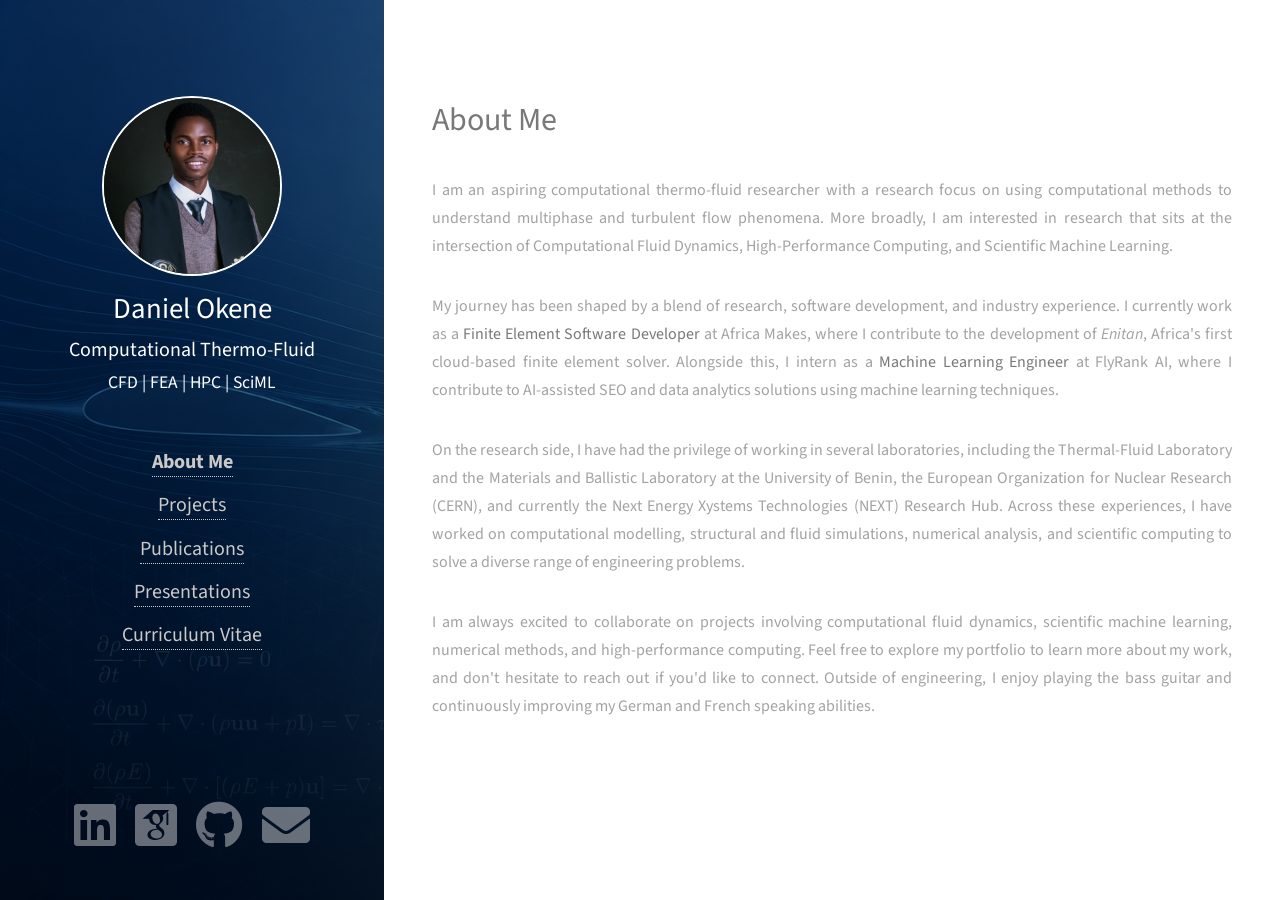
<file: index.html>
<!DOCTYPE HTML>

<html>
	<head>
		<title>Daniel Okene</title>
		<meta charset="utf-8" />
		<meta name="viewport" content="width=device-width, initial-scale=1, user-scalable=no" />
		<link rel="stylesheet" href="assets/css/main.css" />
		<style>
			/* Add custom styles for the button list layout */
			.button-list-container {
				display: flex;
				flex-direction: column;
				align-items: center;
				margin-top: 3rem;
			}
	
			.button-list-item {
				margin-bottom: 0.9rem;
			}
			
			/* Default font color for not selected buttons */
			.button-list-item a {
            color: rgb(202, 201, 201);
            text-decoration: none;
			font-size: 20px;
        	}

			/* Define a transition for the color property */
			.button-list-item a {
				transition: color 0.3s ease;
			}

			/* Change the font color to white on hover */
			.button-list-item a:hover {
				color: rgb(255, 255, 255);
			}
        
			/* Add a new class to highlight the active button */
        	.active {
            	font-weight: bold;
				color: rgb(126, 13, 13); /* Set the color for the active button */
        	}

			/* Center the avatar and footer */
			#header .inner {
            display: flex;
            flex-direction: column;
            align-items: center;
			text-align: center; /* Ensures text is aligned */
        	}

			#footer .inner {
				display: flex;
				flex-direction: column;
				align-items: center;
			}
			
    	</style>
	</head>

	<body class="is-preload">
		<header id="header">
			<!-- Hamburger (only visible on mobile) -->
			<button id="menu-toggle" class="menu-toggle">
				<span></span>
				<span></span>
				<span></span>
			</button>

			<div class="inner">
				<!-- Avatar -->
				<a href="#" class="image avatar">
					<img src="images/headshot.jpg" alt="" style="width: 180px; height: 180px; border: 2px solid white;"/>
				</a>
				<h2><strong> Daniel Okene </strong></h2>
				<h3>Computational Thermo-Fluid</h3>
				<h4>CFD | FEA | HPC | SciML</h4>

				<!-- Desktop Navigation -->
				<div class="button-list-container">
					<div class="button-list-item">
						<a href="#" class="load-content-button" data-link="about.html">About Me</a>
					</div>
					<div class="button-list-item">
						<a href="#" class="load-content-button" data-link="projects.html">Projects</a>
					</div>
					<div class="button-list-item">
						<a href="#" class="load-content-button" data-link="publications.html">Publications</a>
					</div>
					<div class="button-list-item">
						<a href="#" class="load-content-button" data-link="presentation.html">Presentations</a>
					</div>
					<div class="button-list-item">
						<a href="pdf/Daniel Okene Curriculum Vitae.pdf" target="_blank">Curriculum Vitae</a>
					</div>
				</div>
			</div>
		</header>

		<!-- Mobile Menu -->
		<nav id="mobile-menu" class="mobile-menu">
			<div class="mobile-nav-links">
				<a href="#" class="load-content-button" data-link="about.html">About Me</a>
				<a href="#" class="load-content-button" data-link="projects.html">Projects</a>
				<a href="#" class="load-content-button" data-link="publications.html">Publications</a>
				<a href="#" class="load-content-button" data-link="presentation.html">Presentations</a>
				<a href="pdf/Daniel Okene Curriculum Vitae.pdf" target="_blank" class="cv-button">Download CV</a>
			</div>
		</nav>

		<!-- Main -->
			<div id="main">
				<!-- One -->
				<section id="one">
					<!-- Initial content is left empty for dynamic loading -->
				</section>

			</div>

		<!-- Footer -->
			<footer id="footer">
				<div class="inner">
					<ul class="icons">
						<li><a href="https://linkedin.com/in/daniel-okene" target="_blank" rel="noopener noreferrer" class="icon brands fa-linkedin fa-2x"><span class="label">LinkedIn</span></a></li>
						<li><a href="https://scholar.google.com/citations?user=M4AaLHgAAAAJ&hl=en" target="_blank" rel="noopener noreferrer" class="ai ai-google-scholar-square ai-3x" style="border-bottom: none;"></a></li>
						<li><a href="https://github.com/danielokene" target="_blank" rel="noopener noreferrer" class="icon brands fa-github fa-2x"><span class="label">Github</span></a></li>
						<li><a href="mailto:okenedaniel44@gmail.com" target="_blank" rel="noopener noreferrer" class="icon solid fa-envelope fa-2x"><span class="label">Email</span></a></li>
					</ul>
				</div>
			</footer>

		<!-- Scripts -->

			<script src="assets/js/jquery.min.js"></script>
			<script src="assets/js/jquery.poptrox.min.js"></script>
			<script src="assets/js/browser.min.js"></script>
			<script src="assets/js/breakpoints.min.js"></script>
			<script src="assets/js/util.js"></script>
			<script src="assets/js/main.js"></script>

		<script>

			const pageTitles = {
    			"about.html": "About Me",
    			"projects.html": "Projects",
    			"publications.html": "Publications",
    			"presentation.html": "Presentations"
			};
			
			// JavaScript to handle the link clicks
			function loadContent(linkTarget) {
					// Fetch and load the content from the target HTML file
					fetch(linkTarget)
						.then(response => response.text())
						.then(content => {
							const mainSection = document.getElementById('one');
							mainSection.innerHTML = content;
							document.title = "Daniel Okene | " + (pageTitles[linkTarget] || "Portfolio");
							// Scroll smoothly to the top
							window.scrollTo({
							top: 0,
							behavior: "smooth"
							});
						});
				}

				// Function to load the content of the first page during the initial page load
					document.addEventListener("DOMContentLoaded", () => {
						const params = new URLSearchParams(window.location.search);
						const page = params.get("page");
						const pageToLoad = page ? page + ".html" : "about.html";
						loadContent(pageToLoad);
						document.querySelectorAll(".load-content-button").forEach(button => {

							if(button.dataset.link === pageToLoad){
								button.classList.add("active");
					}
				});
			});

			// Event listener for the clickable buttons in the navigation
			const buttons = document.querySelectorAll('.load-content-button');
			buttons.forEach(button => {
				button.addEventListener('click', event => {
					event.preventDefault();

					// If the button is already active, do nothing
					if (button.classList.contains('active')) {
						return;
					}

					// Remove the "active" class from all navigation buttons
					buttons.forEach(btn => {
						btn.classList.remove('active');
					});

					// Add the "active" class to the clicked navigation button
					button.classList.add('active');

					// Load the content of the target link
					const linkTarget = button.getAttribute('data-link');
					loadContent(linkTarget);
					mobileMenu.classList.remove("show");
					menuButton.classList.remove("active");
					


					// Update the URL using pushState to maintain navigation functionality
					history.pushState(
						{ page: linkTarget },
						"",
					"?page=" + linkTarget.replace(".html", "")
					);
				});
			});

			// Handle browser back/forward buttons to maintain navigation functionality
			window.addEventListener("popstate", () => {
				const params = new URLSearchParams(window.location.search);
				const page = params.get("page");
				const pageToLoad = page ? page + ".html" : "about.html";
				loadContent(pageToLoad);
			});

			// Handles hamburger toggling
			const menuButton = document.getElementById("menu-toggle");
			const menuClose = document.getElementById("menu-close");
			const mobileMenu = document.getElementById("mobile-menu");

			menuButton.addEventListener("click", () => {
				mobileMenu.classList.toggle("show");
				menuButton.classList.toggle("active");
			});
		</script>
	</body>
	
</html>
</file>
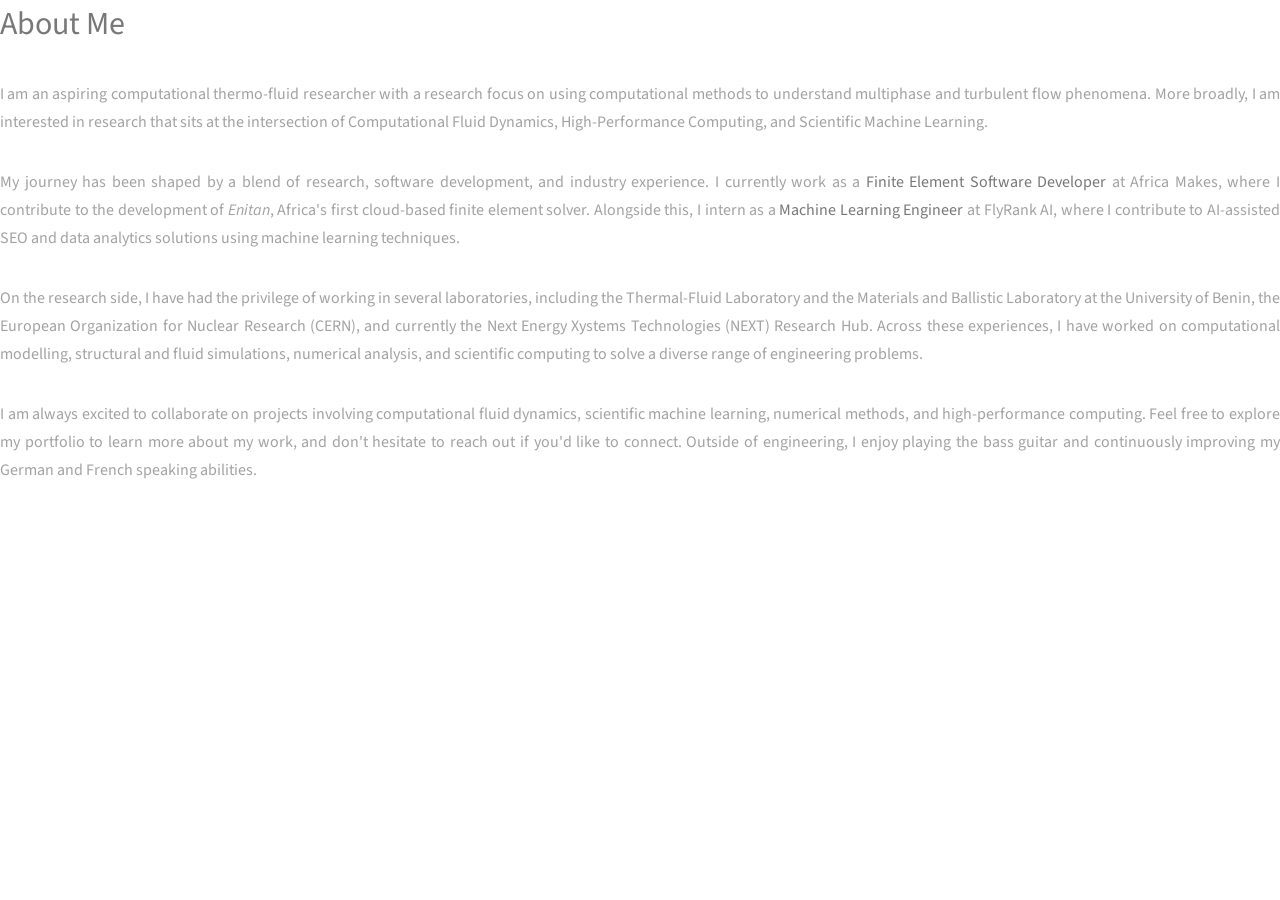
<file: about.html>
<!DOCTYPE HTML>
<html>
<head>
    <title>About Me - Daniel Okene</title>
    <meta charset="utf-8" />
    <meta name="viewport" content="width=device-width, initial-scale=1, user-scalable=no" />
    <link rel="stylesheet" href="assets/css/main.css" />
</head>
<body class="is-preload">

    <!-- Main content for the "About Me" page -->
    <section id="one">
        <header class="major">
            <h2>About Me</h2>
        </header>
            <p style="text-align:justify;">
                I am an aspiring computational thermo-fluid researcher with a research focus on using computational methods to understand multiphase and turbulent flow phenomena. More broadly, I am interested in research that sits at the intersection of Computational Fluid Dynamics, High-Performance Computing, and Scientific Machine Learning.
            </p>

            <p style="text-align:justify;">
                My journey has been shaped by a blend of research, software development, and industry experience. I currently work as a <strong>Finite Element Software Developer</strong> at Africa Makes, where I contribute to the development of <em>Enitan</em>, Africa's first cloud-based finite element solver. Alongside this, I intern as a <strong>Machine Learning Engineer</strong> at FlyRank AI, where I contribute to AI-assisted SEO and data analytics solutions using machine learning techniques. 
            </p>

            <p style="text-align:justify;">
                On the research side, I have had the privilege of working in several laboratories, including the Thermal-Fluid Laboratory and the Materials and Ballistic Laboratory at the University of Benin, the European Organization for Nuclear Research (CERN), and currently the Next Energy Xystems Technologies (NEXT) Research Hub. Across these experiences, I have worked on computational modelling, structural and fluid simulations, numerical analysis, and scientific computing to solve a diverse range of engineering problems.
            </p>

            <p style="text-align:justify;">
                I am always excited to collaborate on projects involving computational fluid dynamics, scientific machine learning, numerical methods, and high-performance computing.  Feel free to explore my portfolio to learn more about my work, and don't hesitate to reach out if you'd like to connect. Outside of engineering, I enjoy playing the bass guitar and continuously improving my German and French speaking abilities.
            </p>

    </section>

</body>
</html>
</file>
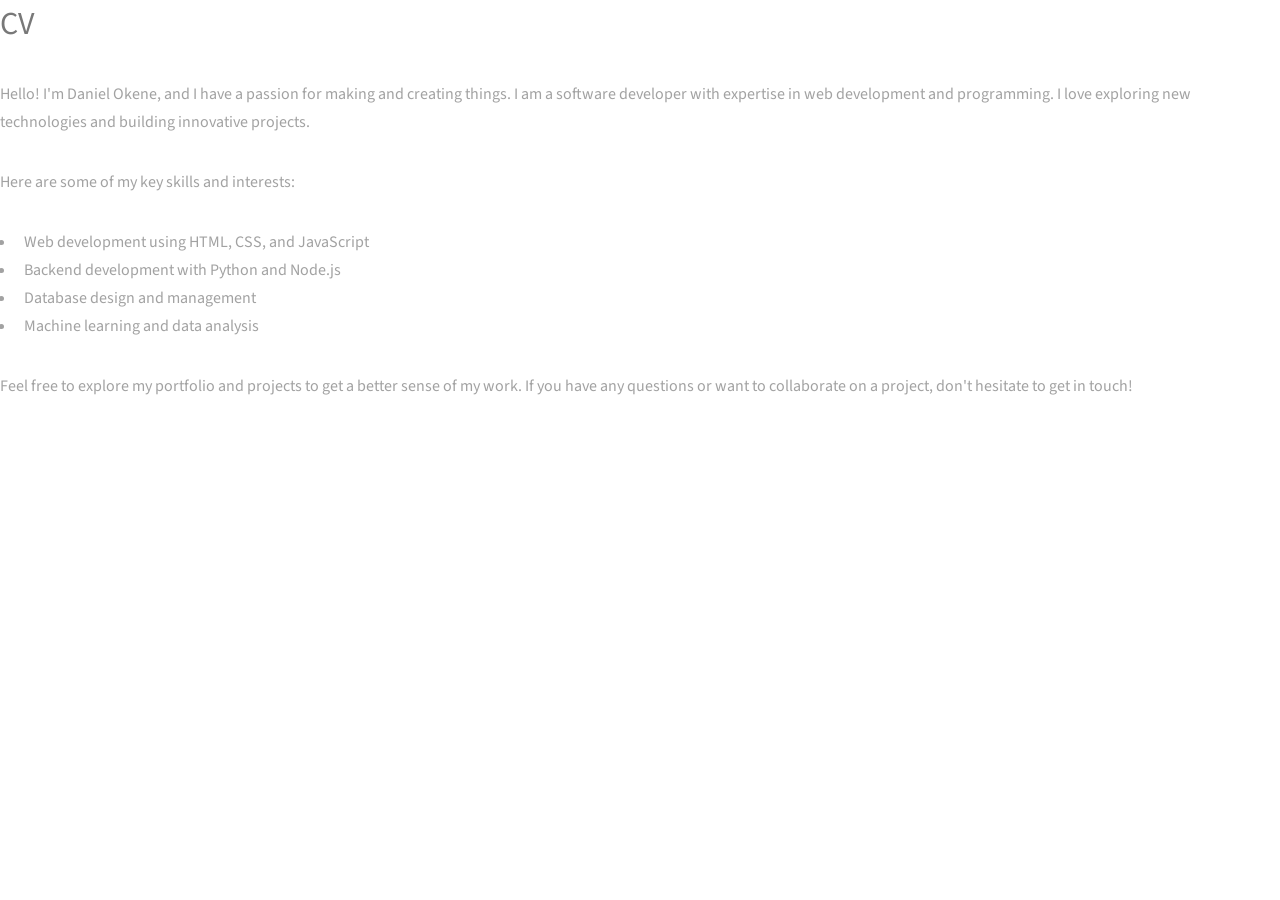
<file: cv.html>
<!DOCTYPE HTML>
<html>
<head>
    <title>CV - Daniel Okene</title>
    <meta charset="utf-8" />
    <meta name="viewport" content="width=device-width, initial-scale=1, user-scalable=no" />
    <link rel="stylesheet" href="assets/css/main.css" />
</head>
<body class="is-preload">

    <!-- Main content for the "About Me" page -->
    <section id="one">
        <header class="major">
            <h2>CV</h2>
        </header>
        <p>Hello! I'm Daniel Okene, and I have a passion for making and creating things. I am a software developer with expertise in web development and programming. I love exploring new technologies and building innovative projects.</p>
        <p>Here are some of my key skills and interests:</p>
        <ul>
            <li>Web development using HTML, CSS, and JavaScript</li>
            <li>Backend development with Python and Node.js</li>
            <li>Database design and management</li>
            <li>Machine learning and data analysis</li>
        </ul>
        <p>Feel free to explore my portfolio and projects to get a better sense of my work. If you have any questions or want to collaborate on a project, don't hesitate to get in touch!</p>
    </section>

</body>
</html>
</file>
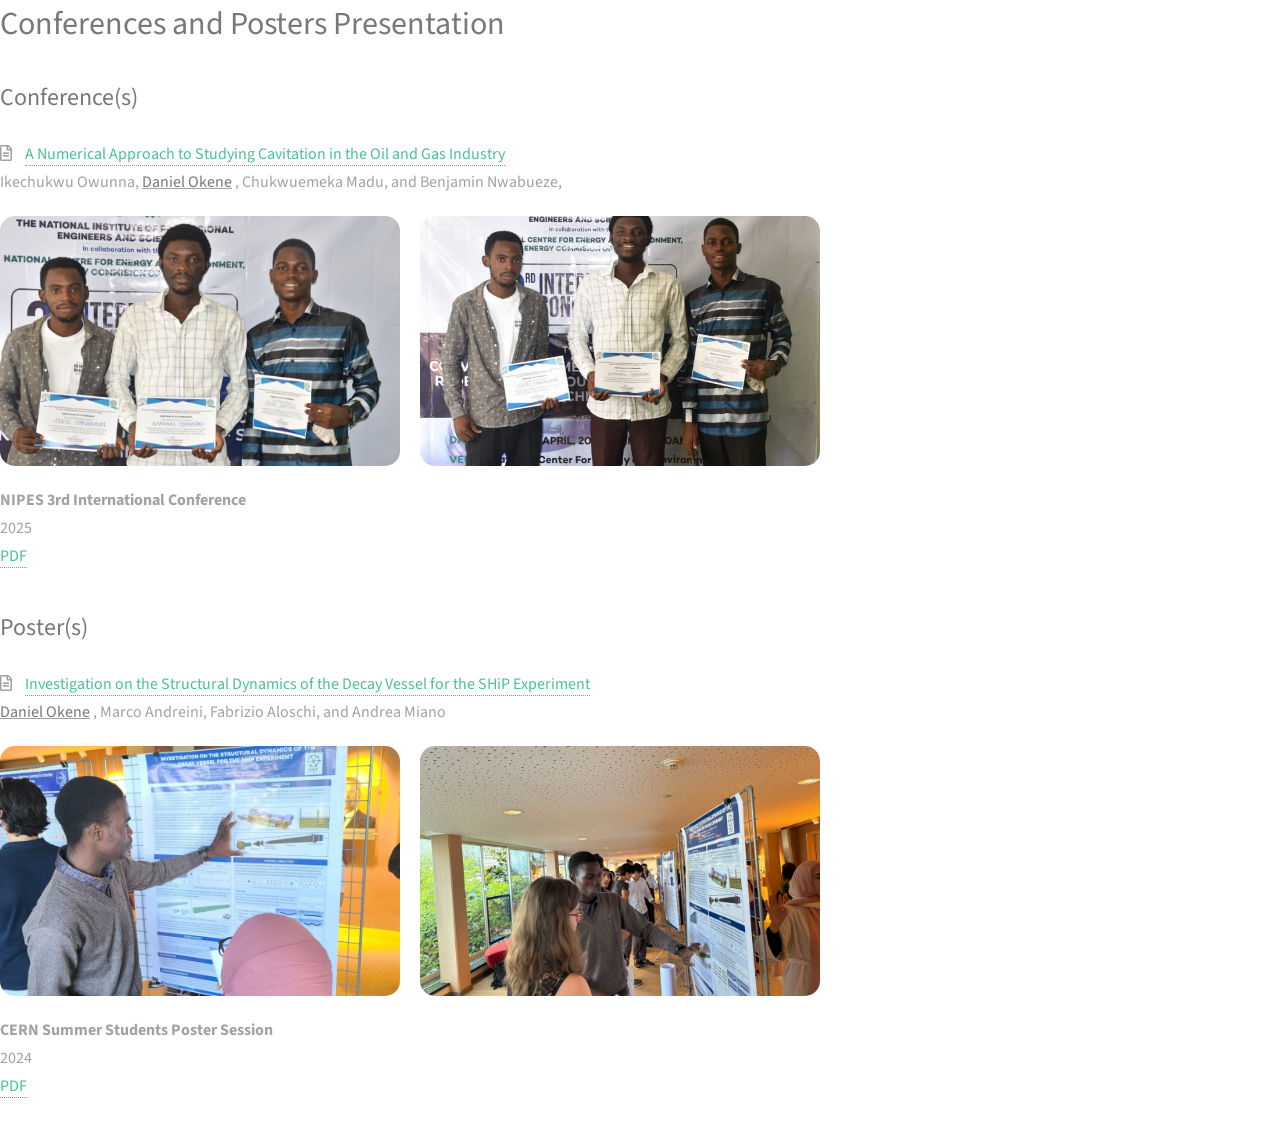
<file: presentation.html>
<!DOCTYPE HTML>
<html>
<head>
    <title>Conferences and Posters Presentation - Daniel Okene</title>
    <meta charset="utf-8" />
    <meta name="viewport" content="width=device-width, initial-scale=1, user-scalable=no" />
    <link rel="stylesheet" href="assets/css/main.css" />
    <style>
        /* Space between subsections */
        .publication-section {
            margin-bottom: 30px; /* Space between sections */
        }

        /* Ensure each publication item has some space below */
        .view-list-item {
            margin-bottom: 10px;
        }

        .pub-icon {
            margin-right: 10px;
        }

        /* .btn-links {
            margin-top: 10px;
        } */
    </style>
</head>
<body class="is-preload">

    <!-- Publications Section -->
    <section id="publications" class="home-section wg-pages">
        <!-- Main Heading -->
        <div class="row">
            <div class="col-12 section-heading">
                <h1>Conferences and Posters Presentation</h1>
            </div>
        </div>

        <div class="publication-section">

            <div class="row">
                <!-- Section Heading -->
                <div class="col-12 col-lg-4 section-heading">
                    <h2>Conference(s)</h2>
                </div>

                <!-- Conference List -->
                <div class="col-12 col-lg-8">
                    <!-- First Conference -->
                    <div class="view-list-item">
                        <i class="far fa-file-alt pub-icon" aria-hidden="true"></i>
                        <a target="_blank">
                            A Numerical Approach to Studying Cavitation in the Oil and Gas Industry
                        </a>
                        <div class="article-metadata"> 
                            <span>Ikechukwu Owunna</span>, 
                            <span> <u><strong>Daniel Okene</strong></u> </span>, 
                            <span>Chukwuemeka Madu</span>, 
                            and <span>Benjamin Nwabueze</span>,
                        </div>
                        <div class="article-metadata" >
                            <div class="display-image">
						        <img src="images/nipes_poster_1.jpg" alt=""/>
						        <img src="images/nipes_poster_2.jpg" alt=""/>
                            </div>
                        </div>
                        <div class="article-metadata">
                            <span class="publisher-name"> NIPES 3rd International Conference </span>
                        </div>
                        <div class="article-metadata">
                            <span> 2025 </span>
                        </div>
                        <div class="btn-links">
                            <a class="btn btn-outline-primary my-1 mr-1 btn-sm" 
                            href="pdf/MSD_007 NIPES PRESENTATION SLIDE.pdf" 
                            target="_blank" rel="noopener">PDF</a>
                        </div>
                    </div>
                </div>
            </div>
        </div>

        <div class="publication-section">

            <div class="row">
                <!-- Section Heading -->
                <div class="col-12 col-lg-4 section-heading">
                    <h2>Poster(s)</h2>
                </div>

                <!-- Posters List -->
                <div class="col-12 col-lg-8">
                    <!-- First Poster -->
                    <div class="view-list-item">
                        <i class="far fa-file-alt pub-icon" aria-hidden="true"></i>
                        <a target="_blank">
                            Investigation on the Structural Dynamics of the Decay Vessel for the SHiP Experiment
                        </a>
                        <div class="article-metadata"> 
                            <span> <u><strong>Daniel Okene</strong></u> </span>,  
                            <span>Marco Andreini</span>, 
                            <span>Fabrizio Aloschi</span>,
                            and <span>Andrea Miano</span>
                        </div>
                             <div class="article-metadata" >
                            <div class="display-image">
						        <img src="images/cern_poster_1.jpg" alt=""/>
						        <img src="images/cern_poster_2.jpg" alt=""/>
                            </div>
                        </div>
                        <div class="article-metadata">
                            <span class="publisher-name"> CERN Summer Students Poster Session </span>
                        </div>
                        <div class="article-metadata">
                            <span> 2024 </span>
                        </div>
                        <div class="btn-links">
                            <a class="btn btn-outline-primary my-1 mr-1 btn-sm" 
                            href="https://indico.cern.ch/event/1435014/contributions/6038229/attachments/2902981/5091681/Daniel%20Okene%20CERN%20Summer%20Student%20Poster%20Session.pdf" 
                            target="_blank" rel="noopener">PDF</a>
                        </div>
                    </div>     
                </div>
            </div>
        </div>
            
    </section>

</body>
</html>
</file>
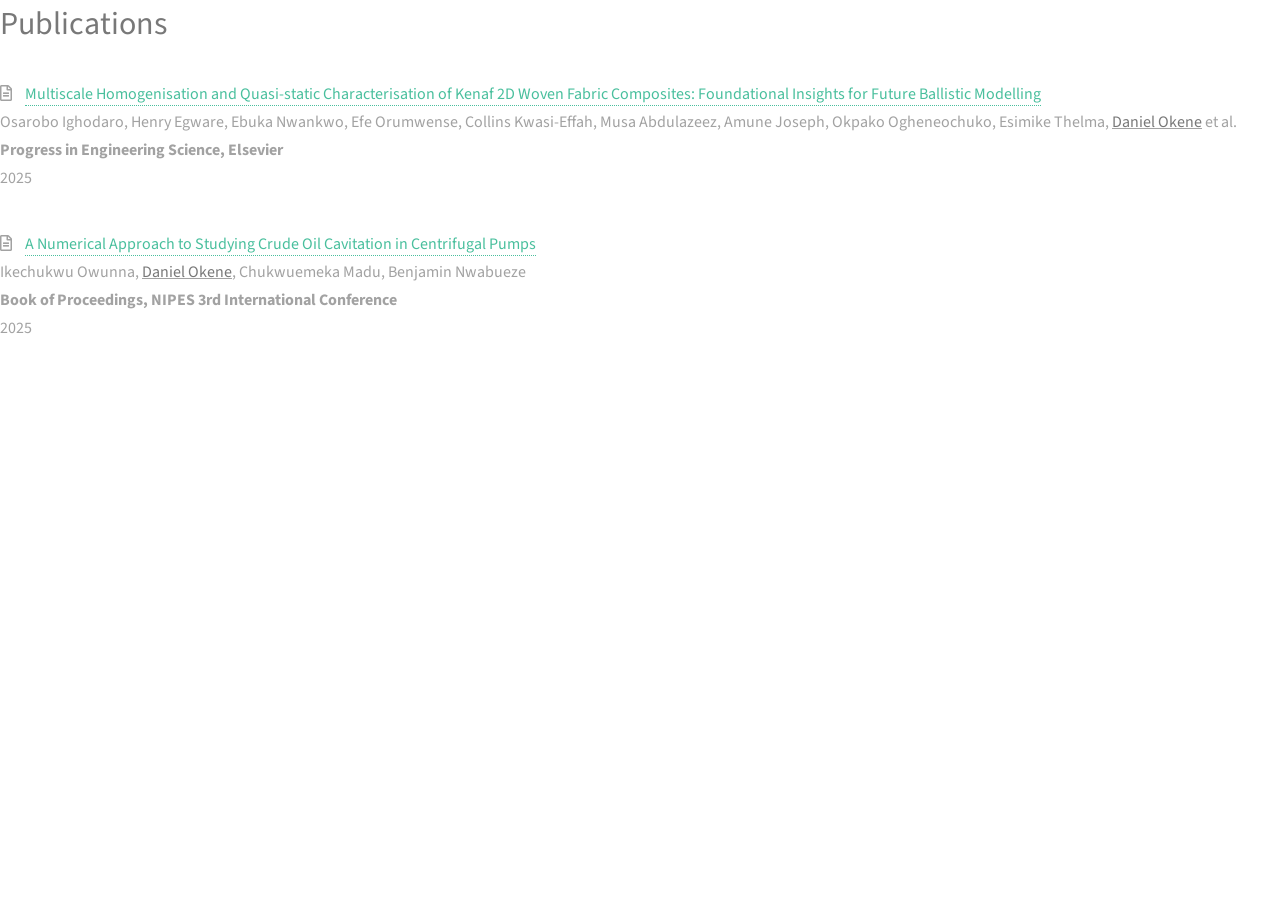
<file: publications.html>
<!DOCTYPE HTML>
<html>
<head>
    <title>Publications - Daniel Okene</title>
    <meta charset="utf-8" />
    <meta name="viewport" content="width=device-width, initial-scale=1, user-scalable=no" />
    <link rel="stylesheet" href="assets/css/main.css" />
        <style>
        /* Space between subsections */
        .publication-section {
            margin-bottom: 30px; /* Space between sections */
        }

        /* Ensure each publication item has some space below */
        .view-list-item {
            margin-bottom: 10px;
        }

        .pub-icon {
            margin-right: 10px;
        }

        /* .btn-links {
            margin-top: 10px;
        } */
    </style>
</head>
<body class="is-preload">

    <!-- Publications Section -->
    <section id="publications" class="home-section wg-pages">

            <div class="row">
                <!-- Section Heading -->
                <div class="col-12 col-lg-4 section-heading">
                    <h1>Publications</h1>
                </div>

                <!-- Publications List -->
                <div class="col-12 col-lg-8">
                    <!-- First Publication -->
                    <div class="view-list-item">
                        <i class="far fa-file-alt pub-icon" aria-hidden="true"></i>
                        <a href="https://doi.org/10.1016/j.pes.2025.100191" target="_blank" rel="noopener noreferrer">
                              Multiscale Homogenisation and Quasi-static Characterisation of Kenaf 2D Woven Fabric Composites: Foundational Insights for Future Ballistic Modelling
                        </a>
                        <div class="article-metadata">
                            <span>Osarobo Ighodaro</span>, <span>Henry Egware</span>, <span>Ebuka Nwankwo</span>, <span>Efe Orumwense</span>, <span>Collins Kwasi-Effah</span>, <span>Musa Abdulazeez</span>, <span>Amune Joseph</span>, <span>Okpako Ogheneochuko</span>, <span>Esimike Thelma</span>,  <span> <u><strong>Daniel Okene</strong></u> </span> <span>et al.</span>
                        </div>
                        <div class="article-metadata">
                            <span class="publisher-name">Progress in Engineering Science, Elsevier</span>
                        </div>
                        <div class="article-metadata">
                            <span>2025</span>
                        </div>
                    </div>

                    <br>
                    
                    <!-- Second Publication -->
                    <div class="view-list-item">
                        <i class="far fa-file-alt pub-icon" aria-hidden="true"></i>
                        <a href="https://nipes.org/wp-content/uploads/2025/10/NIPES-3rd-International-Conference-Proceedings.pdf#page=149" target="_blank" rel="noopener noreferrer">
                            A Numerical Approach to Studying Crude Oil Cavitation in Centrifugal Pumps
                        </a>
                        <div class="article-metadata">
                            <span>Ikechukwu Owunna</span>, <span><u><strong>Daniel Okene</strong></u></span>, <span>Chukwuemeka Madu</span>, <span>Benjamin Nwabueze</span>
                        </div>
                          <div class="article-metadata">
                            <span class="publisher-name">Book of Proceedings, NIPES 3rd International Conference</span>
                        </div>
                        <div class="article-metadata">
                            <span>2025</span>
                        </div>
                    </div>

                </div>
            </div>

    </section>

</body>
</html>
</file>
<file: assets/css/main.css>
@import url("fontawesome-all.min.css");
@import url("academicons.min.css");
@import url("https://fonts.googleapis.com/css?family=Source+Sans+Pro:400,400italic");

/*
	Strata by HTML5 UP
	html5up.net | @ajlkn
	Free for personal and commercial use under the CCA 3.0 license (html5up.net/license)
*/

html, body, div, span, applet, object,
iframe, h1, h2, h3, h4, h5, h6, p, blockquote,
pre, a, abbr, acronym, address, big, cite,
code, del, dfn, em, img, ins, kbd, q, s, samp,
small, strike, strong, sub, sup, tt, var, b,
u, i, center, dl, dt, dd, ol, ul, li, fieldset,
form, label, legend, table, caption, tbody,
tfoot, thead, tr, th, td, article, aside,
canvas, details, embed, figure, figcaption,
footer, header, hgroup, menu, nav, output, ruby,
section, summary, time, mark, audio, video {
	margin: 0;
	padding: 0;
	border: 0;
	font-size: 100%;
	font: inherit;
	vertical-align: baseline;}

article, aside, details, figcaption, figure,
footer, header, hgroup, menu, nav, section {
	display: block;}

body {
	line-height: 1;
}

ol, ul {
	list-style: none;
}

blockquote, q {
	quotes: none;
}

	blockquote:before, blockquote:after, q:before, q:after {
		content: '';
		content: none;
	}

table {
	border-collapse: collapse;
	border-spacing: 0;
}

body {
	-webkit-text-size-adjust: none;
}

mark {
	background-color: transparent;
	color: inherit;
}

input::-moz-focus-inner {
	border: 0;
	padding: 0;
}

input, select, textarea {
	-moz-appearance: none;
	-webkit-appearance: none;
	-ms-appearance: none;
	appearance: none;
}

/* Basic */

	html {
		box-sizing: border-box;
	}

	*, *:before, *:after {
		box-sizing: inherit;
	}

	body {
		background: #fff;
	}

		body.is-preload *, body.is-preload *:before, body.is-preload *:after {
			-moz-animation: none !important;
			-webkit-animation: none !important;
			-ms-animation: none !important;
			animation: none !important;
			-moz-transition: none !important;
			-webkit-transition: none !important;
			-ms-transition: none !important;
			transition: none !important;
		}

	body, input, select, textarea {
		color: #a2a2a2;
		font-family: "Source Sans Pro", Helvetica, sans-serif;
		font-size: 16pt;
		font-weight: 400;
		line-height: 1.75em;
	}

	a {
		-moz-transition: color 0.2s ease-in-out, border-color 0.2s ease-in-out;
		-webkit-transition: color 0.2s ease-in-out, border-color 0.2s ease-in-out;
		-ms-transition: color 0.2s ease-in-out, border-color 0.2s ease-in-out;
		transition: color 0.2s ease-in-out, border-color 0.2s ease-in-out;
		border-bottom: dotted 1px;
		color: #49bf9d;
		text-decoration: none;
	}

		a:hover {
			border-bottom-color: transparent;
			color: #47a2ed !important;
			text-decoration: none;
		}

	strong, b {
		color: #787878;
		font-weight: 400;
	}

	em, i {
		font-style: italic;
	}

	p {
		margin: 0 0 2em 0;
	}

	h1, h2, h3, h4, h5, h6 {
		color: #787878;
		font-weight: 400;
		line-height: 1em;
		margin: 0 0 1em 0;
	}

		h1 a, h2 a, h3 a, h4 a, h5 a, h6 a {
			color: inherit;
			text-decoration: none;
		}

	h1 {
		font-size: 2em;
		line-height: 1.5em;
	}

	h2 {
		font-size: 1.5em;
		line-height: 1.5em;
	}

	h3 {
		font-size: 1.25em;
		line-height: 1.5em;
	}

	h4 {
		font-size: 1.1em;
		line-height: 1.5em;
	}

	h5 {
		font-size: 0.9em;
		line-height: 1.5em;
	}

	h6 {
		font-size: 0.7em;
		line-height: 1.5em;
	}

	sub {
		font-size: 0.8em;
		position: relative;
		top: 0.5em;
	}

	sup {
		font-size: 0.8em;
		position: relative;
		top: -0.5em;
	}

	hr {
		border: 0;
		border-bottom: solid 2px #efefef;
		margin: 2em 0;
	}

		hr.major {
			margin: 3em 0;
		}

	blockquote {
		border-left: solid 6px #efefef;
		font-style: italic;
		margin: 0 0 2em 0;
		padding: 0.5em 0 0.5em 1.5em;
	}

	code {
		background: #f7f7f7;
		border-radius: 0.35em;
		border: solid 2px #efefef;
		font-family: "Courier New", monospace;
		font-size: 0.9em;
		margin: 0 0.25em;
		padding: 0.25em 0.65em;
	}

	pre {
		-webkit-overflow-scrolling: touch;
		font-family: "Courier New", monospace;
		font-size: 0.9em;
		margin: 0 0 2em 0;
	}

		pre code {
			display: block;
			line-height: 1.75em;
			padding: 1em 1.5em;
			overflow-x: auto;
		}

	.align-left {
		text-align: left;
	}

	.align-center {
		text-align: center;
	}

	.align-right {
		text-align: right;
	}

/* Presentation Images */
.display-image {
    display: flex;
    gap: 20px;
    margin: 20px 0;
}

.display-image img {
    width: 400px;
    height: 250px;
    object-fit: cover;
    border-radius: 15px;
}

@media (max-width: 1100px) {
    .display-image img {
        width: 100%;
        max-width: 300px;
        height: 250px;
    }
}

@media (max-width: 800px) {
    .display-image {
    	flex-direction: column;
    	align-items: center;
	}

	.display-image img {
        width: 100%;
        max-width: 400px;
        height: 250px;
    }
}

/* Publisher Names Adjustment */
.publisher-name {
	font-weight: bolder;
}

/* Container */

	.container {
		margin: 0 auto;
		max-width: calc(100% - 4em);
		width: 100%;
	}

		.container.xsmall {
			width: 25%;
		}

		.container.small {
			width: 50%;
		}

		.container.medium {
			width: 75%;
		}

		.container.large {
			width: 125%;
		}

		.container.xlarge {
			width: 150%;
		}

		.container.max {
			width: 100%;
		}

		@media screen and (max-width: 980px) {

			.container {
				width: 100% !important;
				max-width: 100% !important;
			}

		}

		@media screen and (max-width: 480px) {

			.container {
				max-width: calc(100% - 3em);
			}

		}

/* Row */

	.row {
		display: flex;
		flex-wrap: wrap;
		box-sizing: border-box;
		align-items: stretch;
	}

		.row > * {
			box-sizing: border-box;
		}

		.row.gtr-uniform > * > :last-child {
			margin-bottom: 0;
		}

		.row.aln-left {
			justify-content: flex-start;
		}

		.row.aln-center {
			justify-content: center;
		}

		.row.aln-right {
			justify-content: flex-end;
		}

		.row.aln-top {
			align-items: flex-start;
		}

		.row.aln-middle {
			align-items: center;
		}

		.row.aln-bottom {
			align-items: flex-end;
		}

		.row > .imp {
			order: -1;
		}

		.row > .col-1 {
			width: 8.33333%;
		}

		.row > .off-1 {
			margin-left: 8.33333%;
		}

		.row > .col-2 {
			width: 16.66667%;
		}

		.row > .off-2 {
			margin-left: 16.66667%;
		}

		.row > .col-3 {
			width: 25%;
		}

		.row > .off-3 {
			margin-left: 25%;
		}

		.row > .col-4 {
			width: 33.33333%;
		}

		.row > .off-4 {
			margin-left: 33.33333%;
		}

		.row > .col-5 {
			width: 41.66667%;
		}

		.row > .off-5 {
			margin-left: 41.66667%;
		}

		.row > .col-6 {
			width: 50%;
		}

		.row > .off-6 {
			margin-left: 50%;
		}

		.row > .col-7 {
			width: 58.33333%;
		}

		.row > .off-7 {
			margin-left: 58.33333%;
		}

		.row > .col-8 {
			width: 66.66667%;
		}

		.row > .off-8 {
			margin-left: 66.66667%;
		}

		.row > .col-9 {
			width: 75%;
		}

		.row > .off-9 {
			margin-left: 75%;
		}

		.row > .col-10 {
			width: 83.33333%;
		}

		.row > .off-10 {
			margin-left: 83.33333%;
		}

		.row > .col-11 {
			width: 91.66667%;
		}

		.row > .off-11 {
			margin-left: 91.66667%;
		}

		.row > .col-12 {
			width: 100%;
		}

		.row > .off-12 {
			margin-left: 100%;
		}

		.row.gtr-0 {
			margin-top: 0;
			margin-left: 0em;
		}

			.row.gtr-0 > * {
				padding: 0 0 0 0em;
			}

			.row.gtr-0.gtr-uniform {
				margin-top: 0em;
			}

				.row.gtr-0.gtr-uniform > * {
					padding-top: 0em;
				}

		.row.gtr-25 {
			margin-top: 0;
			margin-left: -0.625em;
		}

			.row.gtr-25 > * {
				padding: 0 0 0 0.625em;
			}

			.row.gtr-25.gtr-uniform {
				margin-top: -0.625em;
			}

				.row.gtr-25.gtr-uniform > * {
					padding-top: 0.625em;
				}

		.row.gtr-50 {
			margin-top: 0;
			margin-left: -1.25em;
		}

			.row.gtr-50 > * {
				padding: 0 0 0 1.25em;
			}

			.row.gtr-50.gtr-uniform {
				margin-top: -1.25em;
			}

				.row.gtr-50.gtr-uniform > * {
					padding-top: 1.25em;
				}

		.row {
			margin-top: 0;
			margin-left: -2.5em;
		}

			.row > * {
				padding: 0 0 0 2.5em;
			}

			.row.gtr-uniform {
				margin-top: -2.5em;
			}

				.row.gtr-uniform > * {
					padding-top: 2.5em;
				}

		.row.gtr-150 {
			margin-top: 0;
			margin-left: -3.75em;
		}

			.row.gtr-150 > * {
				padding: 0 0 0 3.75em;
			}

			.row.gtr-150.gtr-uniform {
				margin-top: -3.75em;
			}

				.row.gtr-150.gtr-uniform > * {
					padding-top: 3.75em;
				}

		.row.gtr-200 {
			margin-top: 0;
			margin-left: -5em;
		}

			.row.gtr-200 > * {
				padding: 0 0 0 5em;
			}

			.row.gtr-200.gtr-uniform {
				margin-top: -5em;
			}

				.row.gtr-200.gtr-uniform > * {
					padding-top: 5em;
				}

		@media screen and (max-width: 1800px) {

			.row {
				display: flex;
				flex-wrap: wrap;
				box-sizing: border-box;
				align-items: stretch;
			}

				.row > * {
					box-sizing: border-box;
				}

				.row.gtr-uniform > * > :last-child {
					margin-bottom: 0;
				}

				.row.aln-left {
					justify-content: flex-start;
				}

				.row.aln-center {
					justify-content: center;
				}

				.row.aln-right {
					justify-content: flex-end;
				}

				.row.aln-top {
					align-items: flex-start;
				}

				.row.aln-middle {
					align-items: center;
				}

				.row.aln-bottom {
					align-items: flex-end;
				}

				.row > .imp-xlarge {
					order: -1;
				}

				.row > .col-1-xlarge {
					width: 8.33333%;
				}

				.row > .off-1-xlarge {
					margin-left: 8.33333%;
				}

				.row > .col-2-xlarge {
					width: 16.66667%;
				}

				.row > .off-2-xlarge {
					margin-left: 16.66667%;
				}

				.row > .col-3-xlarge {
					width: 25%;
				}

				.row > .off-3-xlarge {
					margin-left: 25%;
				}

				.row > .col-4-xlarge {
					width: 33.33333%;
				}

				.row > .off-4-xlarge {
					margin-left: 33.33333%;
				}

				.row > .col-5-xlarge {
					width: 41.66667%;
				}

				.row > .off-5-xlarge {
					margin-left: 41.66667%;
				}

				.row > .col-6-xlarge {
					width: 50%;
				}

				.row > .off-6-xlarge {
					margin-left: 50%;
				}

				.row > .col-7-xlarge {
					width: 58.33333%;
				}

				.row > .off-7-xlarge {
					margin-left: 58.33333%;
				}

				.row > .col-8-xlarge {
					width: 66.66667%;
				}

				.row > .off-8-xlarge {
					margin-left: 66.66667%;
				}

				.row > .col-9-xlarge {
					width: 75%;
				}

				.row > .off-9-xlarge {
					margin-left: 75%;
				}

				.row > .col-10-xlarge {
					width: 83.33333%;
				}

				.row > .off-10-xlarge {
					margin-left: 83.33333%;
				}

				.row > .col-11-xlarge {
					width: 91.66667%;
				}

				.row > .off-11-xlarge {
					margin-left: 91.66667%;
				}

				.row > .col-12-xlarge {
					width: 100%;
				}

				.row > .off-12-xlarge {
					margin-left: 100%;
				}

				.row.gtr-0 {
					margin-top: 0;
					margin-left: 0em;
				}

					.row.gtr-0 > * {
						padding: 0 0 0 0em;
					}

					.row.gtr-0.gtr-uniform {
						margin-top: 0em;
					}

						.row.gtr-0.gtr-uniform > * {
							padding-top: 0em;
						}

				.row.gtr-25 {
					margin-top: 0;
					margin-left: -0.625em;
				}

					.row.gtr-25 > * {
						padding: 0 0 0 0.625em;
					}

					.row.gtr-25.gtr-uniform {
						margin-top: -0.625em;
					}

						.row.gtr-25.gtr-uniform > * {
							padding-top: 0.625em;
						}

				.row.gtr-50 {
					margin-top: 0;
					margin-left: -1.25em;
				}

					.row.gtr-50 > * {
						padding: 0 0 0 1.25em;
					}

					.row.gtr-50.gtr-uniform {
						margin-top: -1.25em;
					}

						.row.gtr-50.gtr-uniform > * {
							padding-top: 1.25em;
						}

				.row {
					margin-top: 0;
					margin-left: -2.5em;
				}

					.row > * {
						padding: 0 0 0 2.5em;
					}

					.row.gtr-uniform {
						margin-top: -2.5em;
					}

						.row.gtr-uniform > * {
							padding-top: 2.5em;
						}

				.row.gtr-150 {
					margin-top: 0;
					margin-left: -3.75em;
				}

					.row.gtr-150 > * {
						padding: 0 0 0 3.75em;
					}

					.row.gtr-150.gtr-uniform {
						margin-top: -3.75em;
					}

						.row.gtr-150.gtr-uniform > * {
							padding-top: 3.75em;
						}

				.row.gtr-200 {
					margin-top: 0;
					margin-left: -5em;
				}

					.row.gtr-200 > * {
						padding: 0 0 0 5em;
					}

					.row.gtr-200.gtr-uniform {
						margin-top: -5em;
					}

						.row.gtr-200.gtr-uniform > * {
							padding-top: 5em;
						}

		}

		@media screen and (max-width: 1280px) {

			.row {
				display: flex;
				flex-wrap: wrap;
				box-sizing: border-box;
				align-items: stretch;
			}

				.row > * {
					box-sizing: border-box;
				}

				.row.gtr-uniform > * > :last-child {
					margin-bottom: 0;
				}

				.row.aln-left {
					justify-content: flex-start;
				}

				.row.aln-center {
					justify-content: center;
				}

				.row.aln-right {
					justify-content: flex-end;
				}

				.row.aln-top {
					align-items: flex-start;
				}

				.row.aln-middle {
					align-items: center;
				}

				.row.aln-bottom {
					align-items: flex-end;
				}

				.row > .imp-large {
					order: -1;
				}

				.row > .col-1-large {
					width: 8.33333%;
				}

				.row > .off-1-large {
					margin-left: 8.33333%;
				}

				.row > .col-2-large {
					width: 16.66667%;
				}

				.row > .off-2-large {
					margin-left: 16.66667%;
				}

				.row > .col-3-large {
					width: 25%;
				}

				.row > .off-3-large {
					margin-left: 25%;
				}

				.row > .col-4-large {
					width: 33.33333%;
				}

				.row > .off-4-large {
					margin-left: 33.33333%;
				}

				.row > .col-5-large {
					width: 41.66667%;
				}

				.row > .off-5-large {
					margin-left: 41.66667%;
				}

				.row > .col-6-large {
					width: 50%;
				}

				.row > .off-6-large {
					margin-left: 50%;
				}

				.row > .col-7-large {
					width: 58.33333%;
				}

				.row > .off-7-large {
					margin-left: 58.33333%;
				}

				.row > .col-8-large {
					width: 66.66667%;
				}

				.row > .off-8-large {
					margin-left: 66.66667%;
				}

				.row > .col-9-large {
					width: 75%;
				}

				.row > .off-9-large {
					margin-left: 75%;
				}

				.row > .col-10-large {
					width: 83.33333%;
				}

				.row > .off-10-large {
					margin-left: 83.33333%;
				}

				.row > .col-11-large {
					width: 91.66667%;
				}

				.row > .off-11-large {
					margin-left: 91.66667%;
				}

				.row > .col-12-large {
					width: 100%;
				}

				.row > .off-12-large {
					margin-left: 100%;
				}

				.row.gtr-0 {
					margin-top: 0;
					margin-left: 0em;
				}

					.row.gtr-0 > * {
						padding: 0 0 0 0em;
					}

					.row.gtr-0.gtr-uniform {
						margin-top: 0em;
					}

						.row.gtr-0.gtr-uniform > * {
							padding-top: 0em;
						}

				.row.gtr-25 {
					margin-top: 0;
					margin-left: -0.5em;
				}

					.row.gtr-25 > * {
						padding: 0 0 0 0.5em;
					}

					.row.gtr-25.gtr-uniform {
						margin-top: -0.5em;
					}

						.row.gtr-25.gtr-uniform > * {
							padding-top: 0.5em;
						}

				.row.gtr-50 {
					margin-top: 0;
					margin-left: -1em;
				}

					.row.gtr-50 > * {
						padding: 0 0 0 1em;
					}

					.row.gtr-50.gtr-uniform {
						margin-top: -1em;
					}

						.row.gtr-50.gtr-uniform > * {
							padding-top: 1em;
						}

				.row {
					margin-top: 0;
					margin-left: -2em;
				}

					.row > * {
						padding: 0 0 0 2em;
					}

					.row.gtr-uniform {
						margin-top: -2em;
					}

						.row.gtr-uniform > * {
							padding-top: 2em;
						}

				.row.gtr-150 {
					margin-top: 0;
					margin-left: -3em;
				}

					.row.gtr-150 > * {
						padding: 0 0 0 3em;
					}

					.row.gtr-150.gtr-uniform {
						margin-top: -3em;
					}

						.row.gtr-150.gtr-uniform > * {
							padding-top: 3em;
						}

				.row.gtr-200 {
					margin-top: 0;
					margin-left: -4em;
				}

					.row.gtr-200 > * {
						padding: 0 0 0 4em;
					}

					.row.gtr-200.gtr-uniform {
						margin-top: -4em;
					}

						.row.gtr-200.gtr-uniform > * {
							padding-top: 4em;
						}

		}

		@media screen and (max-width: 980px) {

			.row {
				display: flex;
				flex-wrap: wrap;
				box-sizing: border-box;
				align-items: stretch;
			}

				.row > * {
					box-sizing: border-box;
				}

				.row.gtr-uniform > * > :last-child {
					margin-bottom: 0;
				}

				.row.aln-left {
					justify-content: flex-start;
				}

				.row.aln-center {
					justify-content: center;
				}

				.row.aln-right {
					justify-content: flex-end;
				}

				.row.aln-top {
					align-items: flex-start;
				}

				.row.aln-middle {
					align-items: center;
				}

				.row.aln-bottom {
					align-items: flex-end;
				}

				.row > .imp-medium {
					order: -1;
				}

				.row > .col-1-medium {
					width: 8.33333%;
				}

				.row > .off-1-medium {
					margin-left: 8.33333%;
				}

				.row > .col-2-medium {
					width: 16.66667%;
				}

				.row > .off-2-medium {
					margin-left: 16.66667%;
				}

				.row > .col-3-medium {
					width: 25%;
				}

				.row > .off-3-medium {
					margin-left: 25%;
				}

				.row > .col-4-medium {
					width: 33.33333%;
				}

				.row > .off-4-medium {
					margin-left: 33.33333%;
				}

				.row > .col-5-medium {
					width: 41.66667%;
				}

				.row > .off-5-medium {
					margin-left: 41.66667%;
				}

				.row > .col-6-medium {
					width: 50%;
				}

				.row > .off-6-medium {
					margin-left: 50%;
				}

				.row > .col-7-medium {
					width: 58.33333%;
				}

				.row > .off-7-medium {
					margin-left: 58.33333%;
				}

				.row > .col-8-medium {
					width: 66.66667%;
				}

				.row > .off-8-medium {
					margin-left: 66.66667%;
				}

				.row > .col-9-medium {
					width: 75%;
				}

				.row > .off-9-medium {
					margin-left: 75%;
				}

				.row > .col-10-medium {
					width: 83.33333%;
				}

				.row > .off-10-medium {
					margin-left: 83.33333%;
				}

				.row > .col-11-medium {
					width: 91.66667%;
				}

				.row > .off-11-medium {
					margin-left: 91.66667%;
				}

				.row > .col-12-medium {
					width: 100%;
				}

				.row > .off-12-medium {
					margin-left: 100%;
				}

				.row.gtr-0 {
					margin-top: 0;
					margin-left: 0em;
				}

					.row.gtr-0 > * {
						padding: 0 0 0 0em;
					}

					.row.gtr-0.gtr-uniform {
						margin-top: 0em;
					}

						.row.gtr-0.gtr-uniform > * {
							padding-top: 0em;
						}

				.row.gtr-25 {
					margin-top: 0;
					margin-left: -0.5em;
				}

					.row.gtr-25 > * {
						padding: 0 0 0 0.5em;
					}

					.row.gtr-25.gtr-uniform {
						margin-top: -0.5em;
					}

						.row.gtr-25.gtr-uniform > * {
							padding-top: 0.5em;
						}

				.row.gtr-50 {
					margin-top: 0;
					margin-left: -1em;
				}

					.row.gtr-50 > * {
						padding: 0 0 0 1em;
					}

					.row.gtr-50.gtr-uniform {
						margin-top: -1em;
					}

						.row.gtr-50.gtr-uniform > * {
							padding-top: 1em;
						}

				.row {
					margin-top: 0;
					margin-left: -2em;
				}

					.row > * {
						padding: 0 0 0 2em;
					}

					.row.gtr-uniform {
						margin-top: -2em;
					}

						.row.gtr-uniform > * {
							padding-top: 2em;
						}

				.row.gtr-150 {
					margin-top: 0;
					margin-left: -3em;
				}

					.row.gtr-150 > * {
						padding: 0 0 0 3em;
					}

					.row.gtr-150.gtr-uniform {
						margin-top: -3em;
					}

						.row.gtr-150.gtr-uniform > * {
							padding-top: 3em;
						}

				.row.gtr-200 {
					margin-top: 0;
					margin-left: -4em;
				}

					.row.gtr-200 > * {
						padding: 0 0 0 4em;
					}

					.row.gtr-200.gtr-uniform {
						margin-top: -4em;
					}

						.row.gtr-200.gtr-uniform > * {
							padding-top: 4em;
						}

		}

		@media screen and (max-width: 736px) {

			.row {
				display: flex;
				flex-wrap: wrap;
				box-sizing: border-box;
				align-items: stretch;
			}

				.row > * {
					box-sizing: border-box;
				}

				.row.gtr-uniform > * > :last-child {
					margin-bottom: 0;
				}

				.row.aln-left {
					justify-content: flex-start;
				}

				.row.aln-center {
					justify-content: center;
				}

				.row.aln-right {
					justify-content: flex-end;
				}

				.row.aln-top {
					align-items: flex-start;
				}

				.row.aln-middle {
					align-items: center;
				}

				.row.aln-bottom {
					align-items: flex-end;
				}

				.row > .imp-small {
					order: -1;
				}

				.row > .col-1-small {
					width: 8.33333%;
				}

				.row > .off-1-small {
					margin-left: 8.33333%;
				}

				.row > .col-2-small {
					width: 16.66667%;
				}

				.row > .off-2-small {
					margin-left: 16.66667%;
				}

				.row > .col-3-small {
					width: 25%;
				}

				.row > .off-3-small {
					margin-left: 25%;
				}

				.row > .col-4-small {
					width: 33.33333%;
				}

				.row > .off-4-small {
					margin-left: 33.33333%;
				}

				.row > .col-5-small {
					width: 41.66667%;
				}

				.row > .off-5-small {
					margin-left: 41.66667%;
				}

				.row > .col-6-small {
					width: 50%;
				}

				.row > .off-6-small {
					margin-left: 50%;
				}

				.row > .col-7-small {
					width: 58.33333%;
				}

				.row > .off-7-small {
					margin-left: 58.33333%;
				}

				.row > .col-8-small {
					width: 66.66667%;
				}

				.row > .off-8-small {
					margin-left: 66.66667%;
				}

				.row > .col-9-small {
					width: 75%;
				}

				.row > .off-9-small {
					margin-left: 75%;
				}

				.row > .col-10-small {
					width: 83.33333%;
				}

				.row > .off-10-small {
					margin-left: 83.33333%;
				}

				.row > .col-11-small {
					width: 91.66667%;
				}

				.row > .off-11-small {
					margin-left: 91.66667%;
				}

				.row > .col-12-small {
					width: 100%;
				}

				.row > .off-12-small {
					margin-left: 100%;
				}

				.row.gtr-0 {
					margin-top: 0;
					margin-left: 0em;
				}

					.row.gtr-0 > * {
						padding: 0 0 0 0em;
					}

					.row.gtr-0.gtr-uniform {
						margin-top: 0em;
					}

						.row.gtr-0.gtr-uniform > * {
							padding-top: 0em;
						}

				.row.gtr-25 {
					margin-top: 0;
					margin-left: -0.375em;
				}

					.row.gtr-25 > * {
						padding: 0 0 0 0.375em;
					}

					.row.gtr-25.gtr-uniform {
						margin-top: -0.375em;
					}

						.row.gtr-25.gtr-uniform > * {
							padding-top: 0.375em;
						}

				.row.gtr-50 {
					margin-top: 0;
					margin-left: -0.75em;
				}

					.row.gtr-50 > * {
						padding: 0 0 0 0.75em;
					}

					.row.gtr-50.gtr-uniform {
						margin-top: -0.75em;
					}

						.row.gtr-50.gtr-uniform > * {
							padding-top: 0.75em;
						}

				.row {
					margin-top: 0;
					margin-left: -1.5em;
				}

					.row > * {
						padding: 0 0 0 1.5em;
					}

					.row.gtr-uniform {
						margin-top: -1.5em;
					}

						.row.gtr-uniform > * {
							padding-top: 1.5em;
						}

				.row.gtr-150 {
					margin-top: 0;
					margin-left: -2.25em;
				}

					.row.gtr-150 > * {
						padding: 0 0 0 2.25em;
					}

					.row.gtr-150.gtr-uniform {
						margin-top: -2.25em;
					}

						.row.gtr-150.gtr-uniform > * {
							padding-top: 2.25em;
						}

				.row.gtr-200 {
					margin-top: 0;
					margin-left: -3em;
				}

					.row.gtr-200 > * {
						padding: 0 0 0 3em;
					}

					.row.gtr-200.gtr-uniform {
						margin-top: -3em;
					}

						.row.gtr-200.gtr-uniform > * {
							padding-top: 3em;
						}

		}

		@media screen and (max-width: 480px) {

			.row {
				display: flex;
				flex-wrap: wrap;
				box-sizing: border-box;
				align-items: stretch;
			}

				.row > * {
					box-sizing: border-box;
				}

				.row.gtr-uniform > * > :last-child {
					margin-bottom: 0;
				}

				.row.aln-left {
					justify-content: flex-start;
				}

				.row.aln-center {
					justify-content: center;
				}

				.row.aln-right {
					justify-content: flex-end;
				}

				.row.aln-top {
					align-items: flex-start;
				}

				.row.aln-middle {
					align-items: center;
				}

				.row.aln-bottom {
					align-items: flex-end;
				}

				.row > .imp-xsmall {
					order: -1;
				}

				.row > .col-1-xsmall {
					width: 8.33333%;
				}

				.row > .off-1-xsmall {
					margin-left: 8.33333%;
				}

				.row > .col-2-xsmall {
					width: 16.66667%;
				}

				.row > .off-2-xsmall {
					margin-left: 16.66667%;
				}

				.row > .col-3-xsmall {
					width: 25%;
				}

				.row > .off-3-xsmall {
					margin-left: 25%;
				}

				.row > .col-4-xsmall {
					width: 33.33333%;
				}

				.row > .off-4-xsmall {
					margin-left: 33.33333%;
				}

				.row > .col-5-xsmall {
					width: 41.66667%;
				}

				.row > .off-5-xsmall {
					margin-left: 41.66667%;
				}

				.row > .col-6-xsmall {
					width: 50%;
				}

				.row > .off-6-xsmall {
					margin-left: 50%;
				}

				.row > .col-7-xsmall {
					width: 58.33333%;
				}

				.row > .off-7-xsmall {
					margin-left: 58.33333%;
				}

				.row > .col-8-xsmall {
					width: 66.66667%;
				}

				.row > .off-8-xsmall {
					margin-left: 66.66667%;
				}

				.row > .col-9-xsmall {
					width: 75%;
				}

				.row > .off-9-xsmall {
					margin-left: 75%;
				}

				.row > .col-10-xsmall {
					width: 83.33333%;
				}

				.row > .off-10-xsmall {
					margin-left: 83.33333%;
				}

				.row > .col-11-xsmall {
					width: 91.66667%;
				}

				.row > .off-11-xsmall {
					margin-left: 91.66667%;
				}

				.row > .col-12-xsmall {
					width: 100%;
				}

				.row > .off-12-xsmall {
					margin-left: 100%;
				}

				.row.gtr-0 {
					margin-top: 0;
					margin-left: 0em;
				}

					.row.gtr-0 > * {
						padding: 0 0 0 0em;
					}

					.row.gtr-0.gtr-uniform {
						margin-top: 0em;
					}

						.row.gtr-0.gtr-uniform > * {
							padding-top: 0em;
						}

				.row.gtr-25 {
					margin-top: 0;
					margin-left: -0.375em;
				}

					.row.gtr-25 > * {
						padding: 0 0 0 0.375em;
					}

					.row.gtr-25.gtr-uniform {
						margin-top: -0.375em;
					}

						.row.gtr-25.gtr-uniform > * {
							padding-top: 0.375em;
						}

				.row.gtr-50 {
					margin-top: 0;
					margin-left: -0.75em;
				}

					.row.gtr-50 > * {
						padding: 0 0 0 0.75em;
					}

					.row.gtr-50.gtr-uniform {
						margin-top: -0.75em;
					}

						.row.gtr-50.gtr-uniform > * {
							padding-top: 0.75em;
						}

				.row {
					margin-top: 0;
					margin-left: -1.5em;
				}

					.row > * {
						padding: 0 0 0 1.5em;
					}

					.row.gtr-uniform {
						margin-top: -1.5em;
					}

						.row.gtr-uniform > * {
							padding-top: 1.5em;
						}

				.row.gtr-150 {
					margin-top: 0;
					margin-left: -2.25em;
				}

					.row.gtr-150 > * {
						padding: 0 0 0 2.25em;
					}

					.row.gtr-150.gtr-uniform {
						margin-top: -2.25em;
					}

						.row.gtr-150.gtr-uniform > * {
							padding-top: 2.25em;
						}

				.row.gtr-200 {
					margin-top: 0;
					margin-left: -3em;
				}

					.row.gtr-200 > * {
						padding: 0 0 0 3em;
					}

					.row.gtr-200.gtr-uniform {
						margin-top: -3em;
					}

						.row.gtr-200.gtr-uniform > * {
							padding-top: 3em;
						}

		}

/* Section/Article */

	section.special, article.special {
		text-align: center;
	}

	header p {
		color: #b2b2b2;
		position: relative;
		margin: 0 0 1.5em 0;
	}

	header h2 + p {
		font-size: 1.25em;
		margin-top: -1em;
		line-height: 1.5em;
	}

	header h3 + p {
		font-size: 1.1em;
		margin-top: -0.8em;
		line-height: 1.5em;
	}

	header h4 + p,
	header h5 + p,
	header h6 + p {
		font-size: 0.9em;
		margin-top: -0.6em;
		line-height: 1.5em;
	}

	header.major h2 {
		font-size: 2em;
	}

/* Form */

	form {
		margin: 0 0 2em 0;
	}

	label {
		color: #787878;
		display: block;
		font-size: 0.9em;
		font-weight: 400;
		margin: 0 0 1em 0;
	}

	input[type="text"],
	input[type="password"],
	input[type="email"],
	select,
	textarea {
		-moz-appearance: none;
		-webkit-appearance: none;
		-ms-appearance: none;
		appearance: none;
		background: #f7f7f7;
		border-radius: 0.35em;
		border: solid 2px transparent;
		color: inherit;
		display: block;
		outline: 0;
		padding: 0 0.75em;
		text-decoration: none;
		width: 100%;
	}

		input[type="text"]:invalid,
		input[type="password"]:invalid,
		input[type="email"]:invalid,
		select:invalid,
		textarea:invalid {
			box-shadow: none;
		}

		input[type="text"]:focus,
		input[type="password"]:focus,
		input[type="email"]:focus,
		select:focus,
		textarea:focus {
			border-color: #49bf9d;
		}

	select {
		background-image: url("data:image/svg+xml;charset=utf8,%3Csvg xmlns='http://www.w3.org/2000/svg' width='40' height='40' preserveAspectRatio='none' viewBox='0 0 40 40'%3E%3Cpath d='M9.4,12.3l10.4,10.4l10.4-10.4c0.2-0.2,0.5-0.4,0.9-0.4c0.3,0,0.6,0.1,0.9,0.4l3.3,3.3c0.2,0.2,0.4,0.5,0.4,0.9 c0,0.4-0.1,0.6-0.4,0.9L20.7,31.9c-0.2,0.2-0.5,0.4-0.9,0.4c-0.3,0-0.6-0.1-0.9-0.4L4.3,17.3c-0.2-0.2-0.4-0.5-0.4-0.9 c0-0.4,0.1-0.6,0.4-0.9l3.3-3.3c0.2-0.2,0.5-0.4,0.9-0.4S9.1,12.1,9.4,12.3z' fill='%23dfdfdf' /%3E%3C/svg%3E");
		background-size: 1.25rem;
		background-repeat: no-repeat;
		background-position: calc(100% - 1rem) center;
		height: 2.75em;
		padding-right: 2.75em;
		text-overflow: ellipsis;
	}

		select option {
			color: #787878;
			background: #fff;
		}

		select:focus::-ms-value {
			background-color: transparent;
		}

		select::-ms-expand {
			display: none;
		}

	input[type="text"],
	input[type="password"],
	input[type="email"],
	select {
		height: 2.75em;
	}

	textarea {
		padding: 0.75em;
	}

	input[type="checkbox"],
	input[type="radio"] {
		-moz-appearance: none;
		-webkit-appearance: none;
		-ms-appearance: none;
		appearance: none;
		display: block;
		float: left;
		margin-right: -2em;
		opacity: 0;
		width: 1em;
		z-index: -1;
	}

		input[type="checkbox"] + label,
		input[type="radio"] + label {
			text-decoration: none;
			color: #a2a2a2;
			cursor: pointer;
			display: inline-block;
			font-size: 1em;
			font-weight: 400;
			padding-left: 2.4em;
			padding-right: 0.75em;
			position: relative;
		}

			input[type="checkbox"] + label:before,
			input[type="radio"] + label:before {
				-moz-osx-font-smoothing: grayscale;
				-webkit-font-smoothing: antialiased;
				display: inline-block;
				font-style: normal;
				font-variant: normal;
				text-rendering: auto;
				line-height: 1;
				text-transform: none !important;
				font-family: 'Font Awesome 5 Free';
				font-weight: 900;
			}

			input[type="checkbox"] + label:before,
			input[type="radio"] + label:before {
				background: #f7f7f7;
				border-radius: 0.35em;
				border: solid 2px transparent;
				content: '';
				display: inline-block;
				font-size: 0.8em;
				height: 2.0625em;
				left: 0;
				line-height: 1.85625em;
				position: absolute;
				text-align: center;
				top: 0;
				width: 2.0625em;
			}

		input[type="checkbox"]:checked + label:before,
		input[type="radio"]:checked + label:before {
			background: #787878;
			border-color: #787878;
			color: #fff;
			content: '\f00c';
		}

		input[type="checkbox"]:focus + label:before,
		input[type="radio"]:focus + label:before {
			border-color: #49bf9d;
		}

	input[type="checkbox"] + label:before {
		border-radius: 0.35em;
	}

	input[type="radio"] + label:before {
		border-radius: 100%;
	}

	::-webkit-input-placeholder {
		color: #b2b2b2 !important;
		opacity: 1.0;
	}

	:-moz-placeholder {
		color: #b2b2b2 !important;
		opacity: 1.0;
	}

	::-moz-placeholder {
		color: #b2b2b2 !important;
		opacity: 1.0;
	}

	:-ms-input-placeholder {
		color: #b2b2b2 !important;
		opacity: 1.0;
	}

/* Box */

	.box {
		border-radius: 0.35em;
		border: solid 2px #efefef;
		margin-bottom: 2em;
		padding: 1.5em;
	}

		.box > :last-child,
		.box > :last-child > :last-child,
		.box > :last-child > :last-child > :last-child {
			margin-bottom: 0;
		}

		.box.alt {
			border: 0;
			border-radius: 0;
			padding: 0;
		}

/* Icon */

	.icon {
		text-decoration: none;
		border-bottom: none;
		position: relative;
	}

		.icon:before {
			-moz-osx-font-smoothing: grayscale;
			-webkit-font-smoothing: antialiased;
			display: inline-block;
			font-style: normal;
			font-variant: normal;
			text-rendering: auto;
			line-height: 1;
			text-transform: none !important;
			font-family: 'Font Awesome 5 Free';
			font-weight: 400;
		}

		.icon > .label {
			display: none;
		}

		.icon:before {
			line-height: inherit;
		}

		.icon.solid:before {
			font-weight: 900;
		}

		.icon.brands:before {
			font-family: 'Font Awesome 5 Brands';
		}

/* Image */

	.image {
		border-radius: 0.35em;
		border: 0;
		display: inline-block;
		position: relative;
	}

		.image:before {
			-moz-transition: opacity 0.2s ease-in-out;
			-webkit-transition: opacity 0.2s ease-in-out;
			-ms-transition: opacity 0.2s ease-in-out;
			transition: opacity 0.2s ease-in-out;
			background: linear-gradient(rgba(0, 0, 0, 0.5), rgba(0, 0, 0, 0.7)), url("../../images/bg.png");
			border-radius: 0.35em;
			content: '';
			display: block;
			height: 100%;
			left: 0;
			opacity: 0.5;
			position: absolute;
			top: 0;
			width: 100%;
		}

		.image.thumb {
			text-align: center;
		}

			.image.thumb:after {
				-moz-transition: opacity 0.2s ease-in-out;
				-webkit-transition: opacity 0.2s ease-in-out;
				-ms-transition: opacity 0.2s ease-in-out;
				transition: opacity 0.2s ease-in-out;
				border-radius: 0.35em;
				border: solid 3px rgba(255, 255, 255, 0.5);
				color: #fff;
				content: 'View';
				display: inline-block;
				font-size: 0.8em;
				font-weight: 400;
				left: 50%;
				line-height: 2.25em;
				margin: -1.25em 0 0 -3em;
				opacity: 0;
				padding: 0 1.5em;
				position: absolute;
				text-align: center;
				text-decoration: none;
				top: 50%;
				white-space: nowrap;
			}

			.image.thumb:hover:after {
				opacity: 1.0;
			}

			.image.thumb:hover:before {
				/*background: url("images/overlay.png");*/
				opacity: 1.0;
			}

		.image img {
			border-radius: 0.35em;
			display: block;
		}

		.image.left {
			float: left;
			margin: 0 1.5em 1em 0;
			top: 0.25em;
		}

		.image.right {
			float: right;
			margin: 0 0 1em 1.5em;
			top: 0.25em;
		}

		.image.left, .image.right {
			max-width: 40%;
		}

			.image.left img, .image.right img {
				width: 100%;
			}

		.image.fit {
			display: block;
			margin: 0 0 2em 0;
			width: 100%;
		}

			.image.fit img {
				width: 100%;
			}

		.image.avatar {
			border-radius: 100%;
		}

			.image.avatar:before {
				display: none;
			}

			.image.avatar img {
				border-radius: 100%;
				width: 100%;
			}

/* List */

	ol {
		list-style: decimal;
		margin: 0 0 2em 0;
		padding-left: 1.25em;
	}

		ol li {
			padding-left: 0.25em;
		}

	ul {
		list-style: disc;
		margin: 0 0 2em 0;
		padding-left: 1em;
	}

		ul li {
			padding-left: 0.5em;
		}

		ul.alt {
			list-style: none;
			padding-left: 0;
		}

			ul.alt li {
				border-top: solid 2px #efefef;
				padding: 0.5em 0;
			}

				ul.alt li:first-child {
					border-top: 0;
					padding-top: 0;
				}

	dl {
		margin: 0 0 2em 0;
	}

/* Icons */

	ul.icons {
		cursor: default;
		list-style: none;
		padding-left: 0;
	}

		ul.icons li {
			display: inline-block;
			padding: 0 1em 0 0;
		}

			ul.icons li:last-child {
				padding-right: 0;
			}

			ul.icons li .icon:before {
				font-size: 1.5em;
			}

/* Labeled Icons */

	ul.labeled-icons {
		list-style: none;
		padding: 0;
	}

		ul.labeled-icons li {
			line-height: 1.75em;
			margin: 1.5em 0 0 0;
			padding-left: 2.25em;
			position: relative;
		}

			ul.labeled-icons li:first-child {
				margin-top: 0;
			}

			ul.labeled-icons li a {
				color: inherit;
			}

			ul.labeled-icons li h3 {
				color: #b2b2b2;
				left: 0;
				position: absolute;
				text-align: center;
				top: 0;
				width: 1em;
			}

/* Actions */

	ul.actions {
		display: -moz-flex;
		display: -webkit-flex;
		display: -ms-flex;
		display: flex;
		cursor: default;
		list-style: none;
		margin-left: -1em;
		padding-left: 0;
	}

		ul.actions li {
			padding: 0 0 0 1em;
			vertical-align: middle;
		}

		ul.actions.special {
			-moz-justify-content: center;
			-webkit-justify-content: center;
			-ms-justify-content: center;
			justify-content: center;
			width: 100%;
			margin-left: 0;
		}

			ul.actions.special li:first-child {
				padding-left: 0;
			}

		ul.actions.stacked {
			-moz-flex-direction: column;
			-webkit-flex-direction: column;
			-ms-flex-direction: column;
			flex-direction: column;
			margin-left: 0;
		}

			ul.actions.stacked li {
				padding: 1.3em 0 0 0;
			}

				ul.actions.stacked li:first-child {
					padding-top: 0;
				}

		ul.actions.fit {
			width: calc(100% + 1em);
		}

			ul.actions.fit li {
				-moz-flex-grow: 1;
				-webkit-flex-grow: 1;
				-ms-flex-grow: 1;
				flex-grow: 1;
				-moz-flex-shrink: 1;
				-webkit-flex-shrink: 1;
				-ms-flex-shrink: 1;
				flex-shrink: 1;
				width: 100%;
			}

				ul.actions.fit li > * {
					width: 100%;
				}

			ul.actions.fit.stacked {
				width: 100%;
			}

		@media screen and (max-width: 480px) {

			ul.actions:not(.fixed) {
				-moz-flex-direction: column;
				-webkit-flex-direction: column;
				-ms-flex-direction: column;
				flex-direction: column;
				margin-left: 0;
				width: 100% !important;
			}

				ul.actions:not(.fixed) li {
					-moz-flex-grow: 1;
					-webkit-flex-grow: 1;
					-ms-flex-grow: 1;
					flex-grow: 1;
					-moz-flex-shrink: 1;
					-webkit-flex-shrink: 1;
					-ms-flex-shrink: 1;
					flex-shrink: 1;
					padding: 1em 0 0 0;
					text-align: center;
					width: 100%;
				}

					ul.actions:not(.fixed) li > * {
						width: 100%;
					}

					ul.actions:not(.fixed) li:first-child {
						padding-top: 0;
					}

					ul.actions:not(.fixed) li input[type="submit"],
					ul.actions:not(.fixed) li input[type="reset"],
					ul.actions:not(.fixed) li input[type="button"],
					ul.actions:not(.fixed) li button,
					ul.actions:not(.fixed) li .button {
						width: 100%;
					}

						ul.actions:not(.fixed) li input[type="submit"].icon:before,
						ul.actions:not(.fixed) li input[type="reset"].icon:before,
						ul.actions:not(.fixed) li input[type="button"].icon:before,
						ul.actions:not(.fixed) li button.icon:before,
						ul.actions:not(.fixed) li .button.icon:before {
							margin-left: -0.5em;
						}

		}

/* Table */

	.table-wrapper {
		-webkit-overflow-scrolling: touch;
		overflow-x: auto;
	}

	table {
		margin: 0 0 2em 0;
		width: 100%;
	}

		table tbody tr {
			border: solid 1px #efefef;
			border-left: 0;
			border-right: 0;
		}

			table tbody tr:nth-child(2n + 1) {
				background-color: #f7f7f7;
			}

		table td {
			padding: 0.75em 0.75em;
		}

		table th {
			color: #787878;
			font-size: 0.9em;
			font-weight: 400;
			padding: 0 0.75em 0.75em 0.75em;
			text-align: left;
		}

		table thead {
			border-bottom: solid 2px #efefef;
		}

		table tfoot {
			border-top: solid 2px #efefef;
		}

		table.alt {
			border-collapse: separate;
		}

			table.alt tbody tr td {
				border: solid 2px #efefef;
				border-left-width: 0;
				border-top-width: 0;
			}

				table.alt tbody tr td:first-child {
					border-left-width: 2px;
				}

			table.alt tbody tr:first-child td {
				border-top-width: 2px;
			}

			table.alt thead {
				border-bottom: 0;
			}

			table.alt tfoot {
				border-top: 0;
			}

/* Button */

	input[type="submit"],
	input[type="reset"],
	input[type="button"],
	.button {
		-moz-appearance: none;
		-webkit-appearance: none;
		-ms-appearance: none;
		appearance: none;
		-moz-transition: background-color 0.2s ease-in-out, color 0.2s ease-in-out, border-color 0.2s ease-in-out;
		-webkit-transition: background-color 0.2s ease-in-out, color 0.2s ease-in-out, border-color 0.2s ease-in-out;
		-ms-transition: background-color 0.2s ease-in-out, color 0.2s ease-in-out, border-color 0.2s ease-in-out;
		transition: background-color 0.2s ease-in-out, color 0.2s ease-in-out, border-color 0.2s ease-in-out;
		background-color: transparent;
		border-radius: 0.35em;
		border: solid 3px #efefef;
		color: #787878 !important;
		cursor: pointer;
		display: inline-block;
		font-weight: 400;
		height: 3.15em;
		height: calc(2.75em + 6px);
		line-height: 2.75em;
		min-width: 10em;
		padding: 0 1.5em;
		text-align: center;
		text-decoration: none;
		white-space: nowrap;
	}

		input[type="submit"]:hover,
		input[type="reset"]:hover,
		input[type="button"]:hover,
		.button:hover {
			border-color: #49abff;
			color: #49abff !important;
		}

		input[type="submit"]:active,
		input[type="reset"]:active,
		input[type="button"]:active,
		.button:active {
			background-color: rgba(73, 191, 157, 0.1);
			border-color: #49abff;
			color: #49abff !important;
		}

		input[type="submit"].icon,
		input[type="reset"].icon,
		input[type="button"].icon,
		.button.icon {
			padding-left: 1.35em;
		}

			input[type="submit"].icon:before,
			input[type="reset"].icon:before,
			input[type="button"].icon:before,
			.button.icon:before {
				margin-right: 0.5em;
			}

		input[type="submit"].fit,
		input[type="reset"].fit,
		input[type="button"].fit,
		.button.fit {
			min-width: 0;
			width: 100%;
		}

		input[type="submit"].small,
		input[type="reset"].small,
		input[type="button"].small,
		.button.small {
			font-size: 0.8em;
		}

		input[type="submit"].large,
		input[type="reset"].large,
		input[type="button"].large,
		.button.large {
			font-size: 1.35em;
		}

		input[type="submit"].primary,
		input[type="reset"].primary,
		input[type="button"].primary,
		.button.primary {
			background-color: #49abff;
			border-color: #49abff;
			color: #49abff !important;
		}

			input[type="submit"].primary:hover,
			input[type="reset"].primary:hover,
			input[type="button"].primary:hover,
			.button.primary:hover {
				background-color: #5cc6a7;
				border-color: #5cc6a7;
			}

			input[type="submit"].primary:active,
			input[type="reset"].primary:active,
			input[type="button"].primary:active,
			.button.primary:active {
				background-color: #49abff;
				border-color: #49abff;
				color: #49abff;
			}

		input[type="submit"].disabled, input[type="submit"]:disabled,
		input[type="reset"].disabled,
		input[type="reset"]:disabled,
		input[type="button"].disabled,
		input[type="button"]:disabled,
		.button.disabled,
		.button:disabled {
			background-color: #e7e7e7 !important;
			border-color: #e7e7e7 !important;
			color: #b2b2b2 !important;
			cursor: default;
		}

/* Work Item */

	.work-item {
		margin: 0 0 2em 0;
	}

		.work-item .image {
			margin: 0 0 1.5em 0;
		}

		.work-item h3 {
			font-size: 1em;
			margin: 0 0 0.5em 0;
		}

		.work-item p {
			font-size: 0.8em;
			line-height: 1.5em;
			margin: 0;
		}

/* Header */

	#header {
		display: -moz-flex;
		display: -webkit-flex;
		display: -ms-flex;
		display: flex;
		-moz-flex-direction: column;
		-webkit-flex-direction: column;
		-ms-flex-direction: column;
		flex-direction: column;
		-moz-align-items: -moz-flex-end;
		-webkit-align-items: -webkit-flex-end;
		-ms-align-items: -ms-flex-end;
		align-items: flex-end;
		-moz-justify-content: space-between;
		-webkit-justify-content: space-between;
		-ms-justify-content: space-between;
		justify-content: space-between;
		background-color: #1f1815;
		background-attachment: fixed;
		background-image: linear-gradient(rgba(0, 0, 0, 0.3), rgba(0, 0, 0, 0.7)), url("../../images/bg.png");
		background-position: top left;
		background-repeat: no-repeat;
		background-size: cover;
		color: rgba(255, 255, 255, 0.5);
		height: 100%;
		left: 0;
		padding: 8em 4em;
		position: fixed;
		text-align: right;
		top: 0;
		width: 35%;
	}

		#header > :not(.menu-toggle) {
			-moz-flex-shrink: 0;
			-webkit-flex-shrink: 0;
			-ms-flex-shrink: 0;
			flex-shrink: 0;
			width: 100%;
		}

		#header > .inner {
			-moz-flex-grow: 1;
			-webkit-flex-grow: 1;
			-ms-flex-grow: 1;
			flex-grow: 1;
			margin: 0 0 2em 0;
		}

		#header strong, #header b {
			color: #ffffff;
			font-size: larger;
		}

		#header h2, #header h3, #header h4, #header h5, #header h6 {
			color: #ffffff;
		}

		#header h1 {
			color: rgba(255, 255, 255, 0.5);
			font-size: 1.35em;
			line-height: 1.75em;
			margin: 0;
		}

		#header .image.avatar {
			margin: 0 0 1em 0;
		}

/* Footer */

	#footer .icons {
		margin: 1em 0 0 0;
	}

		#footer .icons a {
			color: rgba(255, 255, 255, 0.4);
		}

	#footer .copyright {
		color: rgba(255, 255, 255, 0.4);
		font-size: 0.8em;
		list-style: none;
		margin: 1em 0 0 0;
		padding: 0;
	}

		#footer .copyright li {
			border-left: solid 1px rgba(255, 255, 255, 0.25);
			display: inline-block;
			line-height: 1em;
			margin-left: 0.75em;
			padding-left: 0.75em;
		}

			#footer .copyright li:first-child {
				border-left: 0;
				margin-left: 0;
				padding-left: 0;
			}

			#footer .copyright li a {
				color: inherit;
			}

/* Main */

	#main {
		margin-left: 35%;
		max-width: 65em;
		padding: 8em 4em 4em 4em;
		width: calc(100% - 35%);
	}

		#main > section {
			border-top: solid 2px #efefef;
			margin: 4em 0 0 0;
			padding: 4em 0 0 0;
		}

			#main > section:first-child {
				border-top: 0;
				margin-top: 0;
				padding-top: 0;
			}

/* Poptrox */

	@-moz-keyframes spin {
		0% {
			-moz-transform: rotate(0deg);
			-webkit-transform: rotate(0deg);
			-ms-transform: rotate(0deg);
			transform: rotate(0deg);
		}

		100% {
			-moz-transform: rotate(360deg);
			-webkit-transform: rotate(360deg);
			-ms-transform: rotate(360deg);
			transform: rotate(360deg);
		}
	}

	@-webkit-keyframes spin {
		0% {
			-moz-transform: rotate(0deg);
			-webkit-transform: rotate(0deg);
			-ms-transform: rotate(0deg);
			transform: rotate(0deg);
		}

		100% {
			-moz-transform: rotate(360deg);
			-webkit-transform: rotate(360deg);
			-ms-transform: rotate(360deg);
			transform: rotate(360deg);
		}
	}

	@-ms-keyframes spin {
		0% {
			-moz-transform: rotate(0deg);
			-webkit-transform: rotate(0deg);
			-ms-transform: rotate(0deg);
			transform: rotate(0deg);
		}

		100% {
			-moz-transform: rotate(360deg);
			-webkit-transform: rotate(360deg);
			-ms-transform: rotate(360deg);
			transform: rotate(360deg);
		}
	}

	@keyframes spin {
		0% {
			-moz-transform: rotate(0deg);
			-webkit-transform: rotate(0deg);
			-ms-transform: rotate(0deg);
			transform: rotate(0deg);
		}

		100% {
			-moz-transform: rotate(360deg);
			-webkit-transform: rotate(360deg);
			-ms-transform: rotate(360deg);
			transform: rotate(360deg);
		}
	}

	.poptrox-popup {
		-moz-box-sizing: content-box;
		-webkit-box-sizing: content-box;
		-ms-box-sizing: content-box;
		box-sizing: content-box;
		-webkit-tap-highlight-color: rgba(255, 255, 255, 0);
		background: #fff;
		border-radius: 0.35em;
		box-shadow: 0 0.1em 0.15em 0 rgba(0, 0, 0, 0.15);
		overflow: hidden;
		padding-bottom: 3em;
	}

		.poptrox-popup .loader {
			text-decoration: none;
			-moz-animation: spin 1s linear infinite;
			-webkit-animation: spin 1s linear infinite;
			-ms-animation: spin 1s linear infinite;
			animation: spin 1s linear infinite;
			font-size: 1.5em;
			height: 1em;
			left: 50%;
			line-height: 1em;
			margin: -0.5em 0 0 -0.5em;
			position: absolute;
			top: 50%;
			width: 1em;
		}

			.poptrox-popup .loader:before {
				-moz-osx-font-smoothing: grayscale;
				-webkit-font-smoothing: antialiased;
				display: inline-block;
				font-style: normal;
				font-variant: normal;
				text-rendering: auto;
				line-height: 1;
				text-transform: none !important;
				font-family: 'Font Awesome 5 Free';
				font-weight: 900;
			}

			.poptrox-popup .loader:before {
				content: '\f1ce';
			}

		.poptrox-popup .caption {
			background: #fff;
			bottom: 0;
			cursor: default;
			font-size: 0.9em;
			height: 3em;
			left: 0;
			line-height: 2.8em;
			position: absolute;
			text-align: center;
			width: 100%;
			z-index: 1;
		}

		.poptrox-popup .nav-next,
		.poptrox-popup .nav-previous {
			text-decoration: none;
			-moz-transition: opacity 0.2s ease-in-out;
			-webkit-transition: opacity 0.2s ease-in-out;
			-ms-transition: opacity 0.2s ease-in-out;
			transition: opacity 0.2s ease-in-out;
			-webkit-tap-highlight-color: rgba(255, 255, 255, 0);
			background: rgba(0, 0, 0, 0.01);
			cursor: pointer;
			height: 100%;
			opacity: 0;
			position: absolute;
			top: 0;
			width: 50%;
		}

			.poptrox-popup .nav-next:before,
			.poptrox-popup .nav-previous:before {
				-moz-osx-font-smoothing: grayscale;
				-webkit-font-smoothing: antialiased;
				display: inline-block;
				font-style: normal;
				font-variant: normal;
				text-rendering: auto;
				line-height: 1;
				text-transform: none !important;
				font-family: 'Font Awesome 5 Free';
				font-weight: 900;
			}

			.poptrox-popup .nav-next:before,
			.poptrox-popup .nav-previous:before {
				color: #fff;
				font-size: 2.5em;
				height: 1em;
				line-height: 1em;
				margin-top: -0.75em;
				position: absolute;
				text-align: center;
				top: 50%;
				width: 1.5em;
			}

		.poptrox-popup .nav-next {
			right: 0;
		}

			.poptrox-popup .nav-next:before {
				content: '\f105';
				right: 0;
			}

		.poptrox-popup .nav-previous {
			left: 0;
		}

			.poptrox-popup .nav-previous:before {
				content: '\f104';
				left: 0;
			}

		.poptrox-popup .closer {
			text-decoration: none;
			-moz-transition: opacity 0.2s ease-in-out;
			-webkit-transition: opacity 0.2s ease-in-out;
			-ms-transition: opacity 0.2s ease-in-out;
			transition: opacity 0.2s ease-in-out;
			-webkit-tap-highlight-color: rgba(255, 255, 255, 0);
			color: #fff;
			height: 4em;
			line-height: 4em;
			opacity: 0;
			position: absolute;
			right: 0;
			text-align: center;
			top: 0;
			width: 4em;
			z-index: 2;
		}

			.poptrox-popup .closer:before {
				-moz-osx-font-smoothing: grayscale;
				-webkit-font-smoothing: antialiased;
				display: inline-block;
				font-style: normal;
				font-variant: normal;
				text-rendering: auto;
				line-height: 1;
				text-transform: none !important;
				font-family: 'Font Awesome 5 Free';
				font-weight: 900;
			}

			.poptrox-popup .closer:before {
				-moz-box-sizing: content-box;
				-webkit-box-sizing: content-box;
				-ms-box-sizing: content-box;
				box-sizing: content-box;
				border-radius: 100%;
				border: solid 3px rgba(255, 255, 255, 0.5);
				content: '\f00d';
				display: block;
				font-size: 1em;
				height: 1.75em;
				left: 50%;
				line-height: 1.75em;
				margin: -0.875em 0 0 -0.875em;
				position: absolute;
				top: 50%;
				width: 1.75em;
			}

		.poptrox-popup:hover .nav-next,
		.poptrox-popup:hover .nav-previous {
			opacity: 0.5;
		}

			.poptrox-popup:hover .nav-next:hover,
			.poptrox-popup:hover .nav-previous:hover {
				opacity: 1.0;
			}

		.poptrox-popup:hover .closer {
			opacity: 0.5;
		}

			.poptrox-popup:hover .closer:hover {
				opacity: 1.0;
			}

/* Touch */

	body.is-touch .image.thumb:before {
		opacity: 0.5 !important;
	}

	body.is-touch .image.thumb:after {
		display: none !important;
	}

	body.is-touch #header {
		background-attachment: scroll;
		background-size: auto, cover;
	}

	body.is-touch .poptrox-popup .nav-next,
	body.is-touch .poptrox-popup .nav-previous,
	body.is-touch .poptrox-popup .closer {
		opacity: 1.0 !important;
	}

/* XXLarge */

	@media screen and (min-width: 1800px) {

		/* Basic */

			body, input, select, textarea {
				font-size: 13pt;
			}
	}

/* XLarge */

	@media screen and (max-width: 1800px) {

		/* Basic */

			body, input, select, textarea {
				font-size: 12pt;
			}

	}

/* Large */

	@media screen and (max-width: 1280px) {

		/* Header */

			#header {
				padding: 6em 3em 3em 3em;
				width: 30%;
			}

				#header h1 {
					font-size: 1.25em;
				}

					#header h1 br {
						display: none;
					}

				#header > .inner {
					margin-bottom: 0;
				}

		/* Footer */

			#footer .copyright li {
				border-left-width: 0;
				display: block;
				line-height: 2.25em;
				margin-left: 0;
				padding-left: 0;
			}

		/* Main */

			#main {
				margin-left: 30%;
				max-width: none;
				padding: 6em 3em 3em 3em;
				width: calc(100% - 30%);
			}

	}

/* Footer icon fix */

	@media screen and (max-width: 1130px) {
		ul.icons li .icon {
				font-size: 1.25em;
			}

		.ai-3x {
    				font-size: 2em;
			}

	}


/* Medium */

	@media screen and (max-width: 980px) {

		/* Basic */

			h1 br, h2 br, h3 br, h4 br, h5 br, h6 br {
				display: none;
			}

		/* List */

			ul.icons li .icon {
				font-size: 1.25em;
			}

		/* Header */

			#header {
				background-attachment: scroll;
				background-position: top left, center center;
				background-size: auto,		cover;
				left: auto;
				padding: 6em 4em;
				position: relative;
				text-align: center;
				top: auto;
				width: 100%;
				display: block;
			}

				#header h1 {
					font-size: 1.75em;
				}

					#header h1 br {
						display: inline;
					}

	/* Footer */

		#footer {
			background-attachment: scroll;
			background-color: #1f1815;
			background-image: linear-gradient(rgba(0, 0, 0, 0.3), rgba(0, 0, 0, 0.7)), url("../../images/bg.png");
			background-position: top left,						bottom center;
			background-repeat: repeat,							no-repeat;
			background-size: auto,							cover;
			bottom: auto;
			left: auto;
			padding: 4em 4em 6em 4em;
			position: relative;
			text-align: center;
			width: 100%;
		}

			#footer .icons {
				margin: 0 0 1em 0;
			}

			#footer .copyright {
				margin: 0 0 1em 0;
			}

				#footer .copyright li {
					border-left-width: 1px;
					display: inline-block;
					line-height: 1em;
					margin-left: 0.75em;
					padding-left: 0.75em;
				}
		.ai-3x {
				font-size: 2em;
		}

	/* Main */

		#main {
			margin: 0;
			padding: 6em 4em;
			width: 100%;
		}

}

/* Small */

@media screen and (max-width: 736px) {

	/* Basic */

		h1 {
			font-size: 1.5em;
		}

		h2 {
			font-size: 1.2em;
		}

		h3 {
			font-size: 1em;
		}

	/* Section/Article */

		section.special, article.special {
			text-align: center;
		}

		header.major h2 {
			font-size: 1.35em;
		}

	/* List */

		ul.labeled-icons li {
			padding-left: 2em;
		}

			ul.labeled-icons li h3 {
				line-height: 1.75em;
			}

	/* Header */

		#header {
			padding: 2.25em 1.5em;
		}

			#header h1 {
				font-size: 1.35em;
			}

	/* Footer */

		#footer {
			padding: 2.25em 1.5em;
		}

	/* Main */

		#main {
			padding: 2.25em 1.5em 0.25em 1.5em;
		}

			#main > section {
				margin: 2.25em 0 0 0;
				padding: 2.25em 0 0 0;
			}

	/* Poptrox */

		.poptrox-popup {
			border-radius: 0;
		}

			.poptrox-popup .nav-next:before,
			.poptrox-popup .nav-previous:before {
				margin-top: -1em;
			}

}


/* XSmall */

	@media screen and (max-width: 480px) {

		/* Header */

			#header {
				padding: 4.5em 1.5em;
			}

				#header h1 br {
					display: none;
				}

		/* Footer */

			#footer .copyright li {
				border-left-width: 0;
				display: block;
				line-height: 2.25em;
				margin-left: 0;
				padding-left: 0;
			}

	}



	/* ===============================
   PROJECTS
================================= */

.projects-section{
    width:100%;
    margin: auto;
	margin-bottom: 20px;
}

.project-grid{
    display:flex;
    flex-wrap:wrap;
    gap:20px;
}

.project-card{
    flex:1 1 calc(50% - 15px);
    min-width:280px;
    max-width:100%;
    background:#ffffff;
    border-radius:20px;
    overflow:hidden;
    box-shadow:0 8px 30px rgba(0,0,0,0.08);
    display:flex;
	transition:0.3s ease;
    flex-direction:column;
	border: 1.5px solid;
}

.project-card img{
    width:100%;
    height:200px;
    object-fit:cover;
	display: none;
}

.project-content{
    padding:15px;
    display:flex;
    flex-direction:column;
    flex:1;
}

.project-content p{
    color:#555;
    line-height:1.8;
    margin-bottom:10px;
}

.tags{
    display:flex;
    flex-wrap:wrap;
    gap:10px;
    margin-bottom:15px;
}

.tags span{
    background:#eef4ff;
    color:#2356a8;
    padding:5px 10px;
    border-radius:10px;
    font-size:0.8rem;
    font-weight:600;
}

.project-link{
    margin-top:auto;
    text-decoration:none;
    font-weight:700;
    color:#178f8f;
    transition:.25s;
	border-bottom: none;
    margin-bottom:5px;
}

.project-link:hover{
    color:#0f6464;
}

/* Badge style */

.project-header{
    display:flex;
    justify-content:space-between;
    align-items:center;
    margin-bottom:15px;
}

.project-header h3{
    font-size:1.08rem;
    margin-bottom:10px;
    color:#202020;
    font-weight:600;
}

.status{
    padding:4px 10px;
    border-radius:15px;
    font-size:0.8rem;
    font-weight:600;
    white-space:nowrap;
}

/* Completed */

.status.completed{
    background:#d4edda;
    color:#1b5e20;
}

/* Ongoing */

.status.ongoing{
    background:#fff3cd;
    color:#da632c;
}


/* ===============================
   RESPONSIVE
================================= */

@media (max-width:900px){

.project-card{
    flex:1 1 100%;
}

}

@media (max-width:600px){

    .project-header{
        flex-direction:column;
        align-items:flex-start;
    }

}



/* -------------------- */
/* Hamburger Button */
/* -------------------- */
.menu-toggle{
    display:none;
    position:fixed;
    top:20px;
    right:20px;
    width:45px;
    height:45px;
    border:none;
    background:none;
    cursor:pointer;
    z-index:10001;
}

.menu-toggle span{
    display:block;
    width:30px;
    height:3px;
    margin:6px auto;
    background:#fff;
    border-radius:3px;
    transition:.3s ease;
}

/* Turn hamburger into X */
.menu-toggle.active span:nth-child(1){
    transform:translateY(9px) rotate(45deg);
}

.menu-toggle.active span:nth-child(2){
    opacity:0;
}

.menu-toggle.active span:nth-child(3){
    transform:translateY(-9px) rotate(-45deg);
}

/* ===========================
   Full Screen Mobile Menu
=========================== */

.mobile-menu{
    position:fixed;
    top:0;
    left:0;
    width:100vw;
    height:100vh;
    background:rgba(8,18,33,0.995);
    display:flex;
    justify-content:center;
    align-items:center;
    opacity:0;
    visibility:hidden;
    transition:.35s ease;
    z-index:9999;
}

.mobile-menu.show{
    opacity:1;
    visibility:visible;
}

/* Navigation links */

.mobile-nav-links{
    display:flex;
    flex-direction:column;
    align-items:center;
    gap:32px;
}

.mobile-nav-links a{
    color:white;
    text-decoration:none;
    font-size: 1.5rem;
    font-weight:500;
    transition:.25s;
}

.mobile-nav-links a:hover{
    color:#37d5ff;
}

/* Download CV */
.cv-button{
    margin-top:15px;
    padding:14px 28px;
    border-radius:35px;
    background:#2ac4ff;
    color:#081221 !important;
    font-weight:600;
}


/* Desktop */
@media screen and (min-width: 981px){

    .menu-toggle{
        display:none;
    }

    .mobile-menu{
        display:none;
    }

    .button-list-container{
        display:flex;
    }
}

/* Mobile */
@media screen and (max-width:980px){

    .button-list-container{
        display:none;
    }

    .menu-toggle{
        display:block;
    }
}

/* Edit to Header names */
#header h2{
    margin-bottom:0.4rem;
}

#header h3{
    margin-bottom:0.3rem;
}

#header h4{
    margin-bottom:0.2rem;
}
</file>
